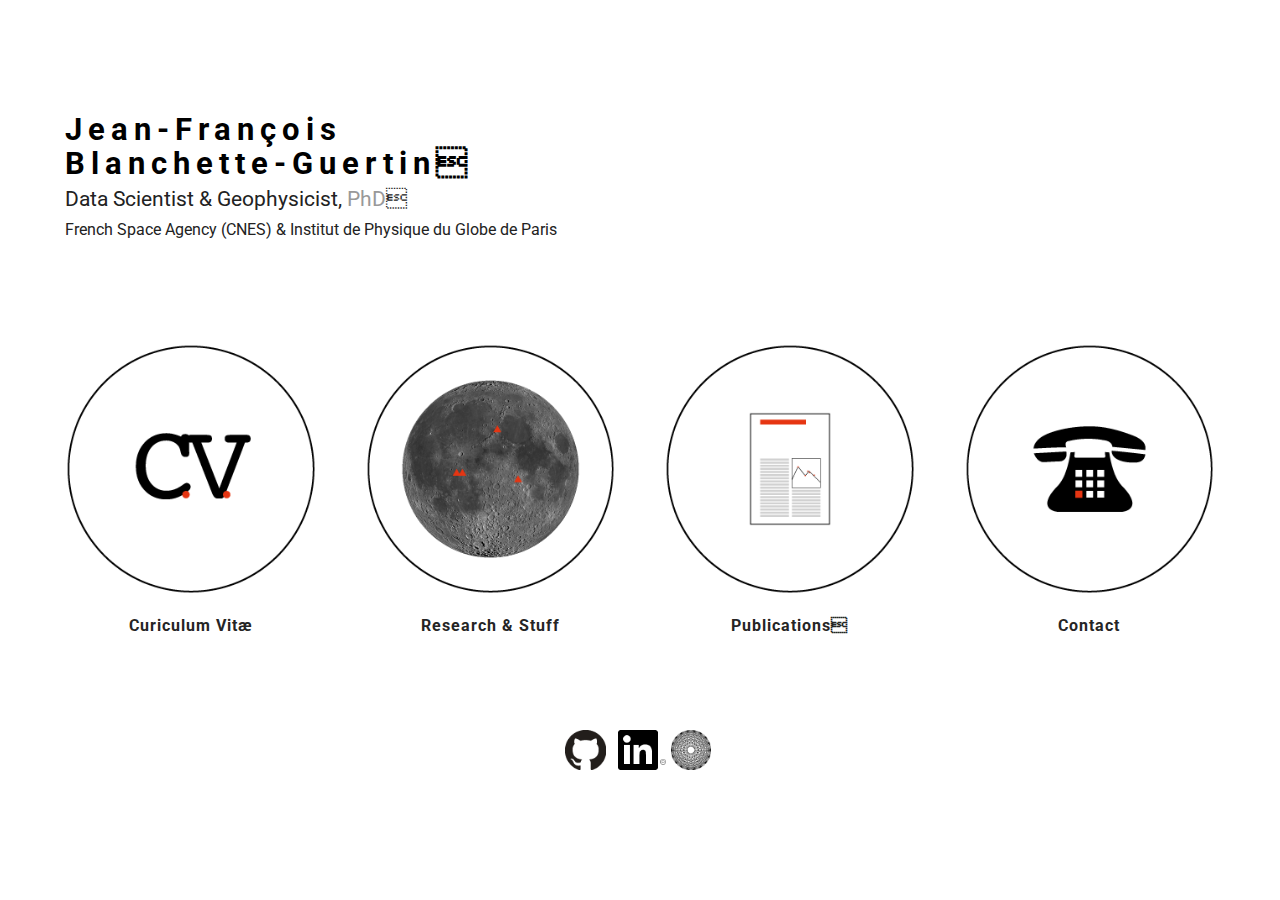
<file: index.html>
<!DOCTYPE html>
<html>
<head>
  <!-- Site made (in part) with Mobirise Website Builder v2.8.2, https://mobirise.com -->
  <meta charset="UTF-8">
  <meta http-equiv="X-UA-Compatible" content="IE=edge">  
  <meta name="viewport" content="width=device-width, initial-scale=1">
  <link rel=”shortcut icon” href=”/favicon.ico” type=”image/x-icon” /> 
  <meta name="description" content="JFBG Personal Page">
  <title>APEIROGON(E)</title>
  <link rel="stylesheet" href="https://fonts.googleapis.com/css?family=Roboto:700,400&amp;subset=cyrillic,latin,greek,vietnamese">
  <link rel="stylesheet" href="assets/bootstrap/css/bootstrap.min.css">
  <link rel="stylesheet" href="assets/animate.css/animate.min.css">
  <link rel="stylesheet" href="assets/mobirise/css/style.css">
  <link rel="stylesheet" href="assets/mobirise/css/mbr-additional.css" type="text/css">
  
  
  <!-- Paste any valid HTML code here. The code will be inserted to the end of <head> section, right before </head> -->
</head>
<body>


<!--
<section class="mbr-box mbr-section mbr-section--relative mbr-section--fixed-size mbr-section--full-height mbr-section--bg-adapted mbr-parallax-background mbr-after-navbar" id="header1-1" style="background-image: url(assets/images/main-bg-3364x1850-75_3.jpg);">
    <div class="mbr-box__magnet mbr-box__magnet--sm-padding mbr-box__magnet--center-left">
        
        <div class="mbr-box__container mbr-section__container container">
            <div class="mbr-box mbr-box--stretched"><div class="mbr-box__magnet mbr-box__magnet--center-left">
                <div class="row"><div class=" col-sm-10">
                    <div class="mbr-hero animated fadeInUp">
                        <h1 class="mbr-hero__text" id="head_name">Jean-Fran&ccedil;ois<br>Blanchette-Guertin</h1><br>
                        <p class="mbr-hero__subtext">Planetary Seismologist &amp; Geophysicist <font color="#999">PhD</font><br><font size=4>Institut de Physique du Globe de Paris (France) &amp;<br>French Space Agency (CNES)</font></p>
                    </div>
                    
                </div></div>
            </div></div>
        </div>
        <div class="mbr-arrow mbr-arrow--floating text-center">
            <div class="mbr-section__container container">
                <a class="mbr-arrow__link" href="#footer1-2"><i class="glyphicon glyphicon-menu-down"></i></a>
            </div>
        </div>
    </div>
</section>
-->


    <section class="mbr-section mbr-section--relative mbr-section--fixed-size" id="features1-5" style="background-color: rgb(255, 255, 255);">
    
    <div class="mbr-section__container mbr-section__container--std-top-padding mbr-section__container--sm-bot-padding mbr-section-title container">
        
                    <div class="row">
                        <div class="col-md-10 col-xs-12 col-sm-10">
                        <h1 class="mbr-hero__text" id="head_name">Jean-Fran&ccedil;ois<br>Blanchette-Guertin</h1><br>
                        <p class="mbr-hero__subtext">Data Scientist &amp; Geophysicist, <font color="#999">PhD</font><br><font size=3>French Space Agency (CNES) &amp; Institut de Physique du Globe de Paris</font></p>
                        </div>    
                    </div>

    </div>
    <div class="mbr-section__container container">
        <div class="mbr-section__row row">
            
            <div class="mbr-section__col col-xs-12 col-md-3 col-sm-6">
                <div class="mbr-section__container mbr-section__container--center mbr-section__container--middle">
                    <figure class="mbr-figure"><a href="CV.html"><img class="mbr-figure__img" src="images/icon1.png"></a></figure>
                </div>
                <div class="mbr-section__container mbr-section__container--last">
                    <div class="mbr-header mbr-header--reduce mbr-header--center mbr-header--wysiwyg">
                        <h3 class="mbr-header__text">Curiculum Vit&aelig;  </h3>
                    </div>
                </div>
            </div>            
                        
            <div class="mbr-section__col col-xs-12 col-md-3 col-sm-6">
                <div class="mbr-section__container mbr-section__container--center mbr-section__container--middle">
                    <figure class="mbr-figure"><a href="research.html"><img class="mbr-figure__img" src="images/icon2.png" alt="C.V."></a></figure>
                </div>
                <div class="mbr-section__container mbr-section__container--last">
                    <div class="mbr-header mbr-header--reduce mbr-header--center mbr-header--wysiwyg">
                        <h3 class="mbr-header__text">Research &amp; Stuff</h3>
                    </div>
                </div>
            </div>
            
            
            
            <div class="mbr-section__col col-xs-12 col-md-3 col-sm-6">
                <div class="mbr-section__container mbr-section__container--center mbr-section__container--middle">
                    <figure class="mbr-figure"><a href="pubs.html"><img class="mbr-figure__img" src="images/icon4.png"></a></figure>
                </div>
                <div class="mbr-section__container mbr-section__container--last">
                    <div class="mbr-header mbr-header--reduce mbr-header--center mbr-header--wysiwyg">
                        <h3 class="mbr-header__text">Publications</h3>
                    </div>
                </div>
            </div>
            
            <div class="mbr-section__col col-xs-12 col-md-3 col-sm-6">
                <div class="mbr-section__container mbr-section__container--center mbr-section__container--middle">
                    <figure class="mbr-figure"><a href="Contact.html"><img class="mbr-figure__img" src="images/icon3.png"></a></figure>
                </div>
                <div class="mbr-section__container mbr-section__container--last">
                    <div class="mbr-header mbr-header--reduce mbr-header--center mbr-header--wysiwyg">
                        <h3 class="mbr-header__text">Contact</h3>
                    </div>
                </div>
                
                
            </div>
            
            
            
        </div>
    </div>
        
        <div class="im-centered">
            <div class="row">
                <div class="col-md-12 col-xs-12 col-lg-12 col-sm-12">
                <figure class="social-figure"><a href="https://github.com/jfbg"><img class="social-img" src="images/icon_github_54.png"></a></figure>
                <figure class="social-figure"><a href="https://www.linkedin.com/in/jean-francois-blanchette-guertin-502208aa"><img class="social-img" src="images/In-Black-54px-R.png"></a></figure>
                 <figure class="social-figure"><a href="https://en.wikipedia.org/wiki/Apeirogon"><img class="social-img" src="images/icon_apeirogon.png"></a></figure>
                </div>
            </div>
        </div>
        
        
</section>

<!--
<footer class="mbr-section mbr-section--relative mbr-section--fixed-size" id="footer1-2" style="background-color: rgb(68, 68, 68);">
    
    <div class="mbr-section__container container">
        <div class="mbr-footer mbr-footer--wysiwyg row">
            <div class="col-sm-12">
                <p class="mbr-footer__copyright">Copyright (c) 2016 Jean-Fran&ccedil;ois Blanchette-Guertin.&nbsp;</p>
            </div>
        </div>
    </div>
</footer>
-->


  <script src="assets/web/assets/jquery/jquery.min.js"></script>
  <script src="assets/bootstrap/js/bootstrap.min.js"></script>
  <script src="assets/smooth-scroll/SmoothScroll.js"></script>
  <script src="assets/jarallax/jarallax.js"></script>
  <script src="assets/mobirise/js/script.js"></script>

    
<!--Google Analytics    -->
<script>
  (function(i,s,o,g,r,a,m){i['GoogleAnalyticsObject']=r;i[r]=i[r]||function(){
  (i[r].q=i[r].q||[]).push(arguments)},i[r].l=1*new Date();a=s.createElement(o),
  m=s.getElementsByTagName(o)[0];a.async=1;a.src=g;m.parentNode.insertBefore(a,m)
  })(window,document,'script','//www.google-analytics.com/analytics.js','ga');

  ga('create', 'UA-75319117-1', 'auto');
  ga('send', 'pageview');

</script>
  
  
</body>
</html>
</file>
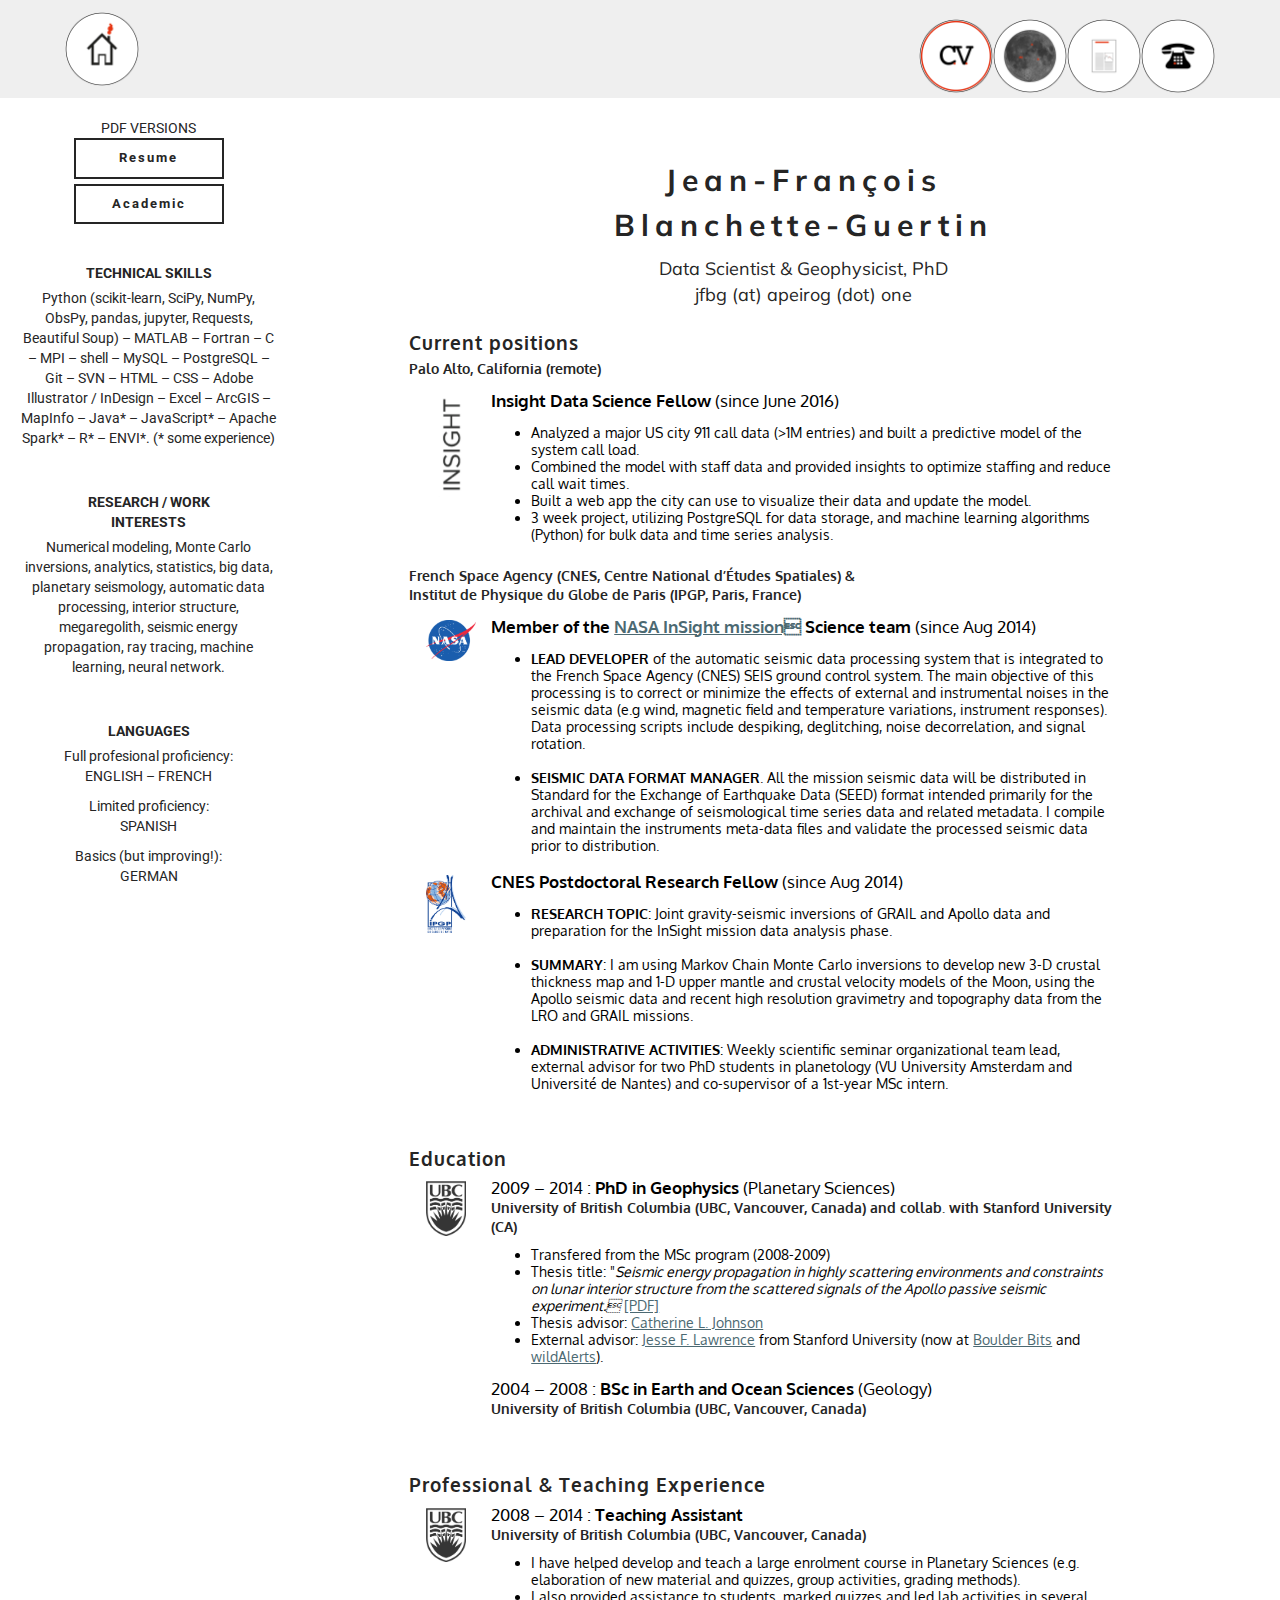
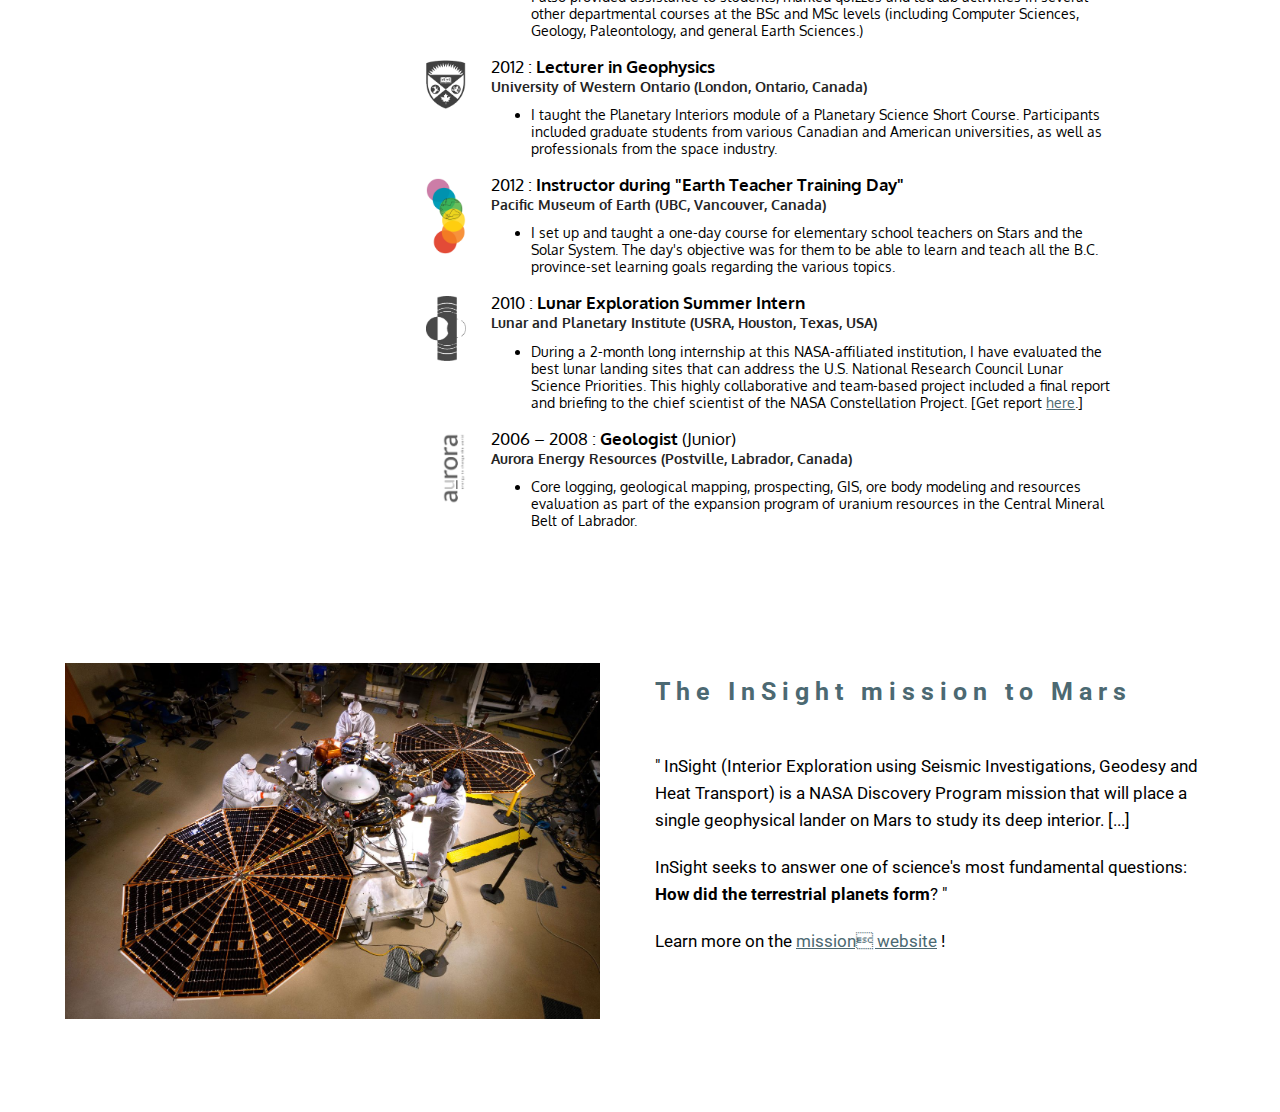
<file: CV.html>
<!DOCTYPE html>
<html>
<head>
  <!-- Site made with Mobirise Website Builder v2.8.2, https://mobirise.com -->
  <meta charset="UTF-8">
  <meta http-equiv="X-UA-Compatible" content="IE=edge">
  <meta name="generator" content="Mobirise v2.8.2, mobirise.com">
  <meta name="viewport" content="width=device-width, initial-scale=1">
  <link rel=”shortcut icon” href=”/favicon.ico” type=”image/x-icon” /> 
  <meta name="description" content="">
  <title>Curiculum Vitae</title>
  <link rel="stylesheet" href="https://fonts.googleapis.com/css?family=Roboto:700,400&amp;subset=cyrillic,latin,greek,vietnamese">
  <link rel="stylesheet" href="assets/bootstrap/css/bootstrap.min.css">
  <link rel="stylesheet" href="assets/mobirise/css/style.css">
  <link rel="stylesheet" href="assets/mobirise/css/mbr-additional.css" type="text/css">  
</head>
    
    
<body>
    
<section class="mbr-navbar mbr-navbar--freeze mbr-navbar--absolute mbr-navbar--sticky mbr-navbar--auto-collapse" id="ext_menu-13">
    <div class="mbr-navbar__section mbr-section">
        <div class="mbr-section__container container">
            <div class="mbr-navbar__container">
                <div class="mbr-navbar__column mbr-navbar__column--s mbr-navbar__brand">
                    <span class="mbr-navbar__brand-link mbr-brand mbr-brand--inline">
                        <span class="mbr-brand__logo">
                                    <a href="index.html">
                                        <img class="mbr-navbar__brand-img mbr-brand__img" src="images/iconH.png" alt="Home">
                                    </a>
                                </span>
                        
                    </span>
                </div>                  
                <div class="mbr-navbar__hamburger mbr-hamburger text-white"><span class="mbr-hamburger__line"></span></div>
                <div class="mbr-navbar__column mbr-navbar__menu">

                    
                    <nav class="mbr-navbar__menu-box mbr-navbar__menu-box--inline-right">
                        <div class="mbr-navbar__column"><ul class="mbr-navbar__items mbr-navbar__items--right mbr-buttons mbr-buttons--freeze mbr-buttons--right btn-decorator mbr-buttons--active">

                            <li class="mbr-navbar__item">
                                <span class="mbr-brand__logo">
                                    <a href="CV.html">
                                        <img class="mbr-navbar__brand-img mbr-brand__img" src="images/icon1_R.png" alt="C.V.">
                                    </a>
                                </span>
                            </li>
                            
                            
                            <li class="mbr-navbar__item">
                                <span class="mbr-brand__logo">
                                    <a href="research.html">
                                        <img class="mbr-navbar__brand-img mbr-brand__img" src="images/icon2.png" alt="Research">
                                    </a>
                                </span>
                            </li>
                                                        
                            
                           <li class="mbr-navbar__item">
                                <span class="mbr-brand__logo">
                                    <a href="pubs.html">
                                        <img class="mbr-navbar__brand-img mbr-brand__img" src="images/icon4.png" alt="Publications">
                                    </a>
                                </span>
                            </li>
                            
                           <li class="mbr-navbar__item">
                                <span class="mbr-brand__logo">
                                    <a href="Contact.html">
                                        <img class="mbr-navbar__brand-img mbr-brand__img" src="images/icon3.png" alt="Contact">
                                    </a>
                                </span>
                            </li>
                            
</ul></div>
                    </nav>
                </div>
            </div>
        </div>
    </div>
</section>

<div class="container2">
    <div class=row>
<div class="col-md-3 col-lg-3 col-sm-3 col-xs-12">
<!--    <div class="left-column">-->
    
<div class="mbr-section-left mbr-after-navbar" id="buttons1-15">
    <div class="mbr-section-left__container container mbr-section__container--middle">
        <div class="row">
                <div class="leftbar_title">PDF VERSIONS</div>
                <div class="mbr-buttons-J mbr-buttons-J--center"><a class="mbr-buttons__btn-J btn btn-md btn-default" href="https://drive.google.com/file/d/0BwrudXC30yZ7QXZKY29ycWJ4cTQ/view?usp=sharing" id="btn-J_PDF">Resume</a><br><a class="mbr-buttons__btn-J btn btn-md btn-default" href="https://drive.google.com/file/d/0BwrudXC30yZ7a1FUbDEyWEo5WmM/view?usp=sharing" id="btn-J_PDF">Academic</a>
            </div>
        </div>
        <div class="row leftbar_newrow">
        <div class="leftbar_title"><b>TECHNICAL SKILLS</b></div>
            <div class="leftbar_posttitle">
            <p>        Python (scikit-learn, SciPy, NumPy, ObsPy, pandas, jupyter, Requests, Beautiful Soup) &#8211; MATLAB &#8211; Fortran &#8211; C &#8211; MPI &#8211; shell &#8211; MySQL &#8211; PostgreSQL &#8211; Git &#8211; SVN &#8211; HTML &#8211; CSS &#8211; Adobe Illustrator / InDesign &#8211; Excel &#8211; ArcGIS &#8211; MapInfo &#8211; Java* &#8211; JavaScript* &#8211; Apache Spark* &#8211; R* &#8211; ENVI*. (* some experience)</p>
            </div>
        </div>
        


        <div class="row leftbar_newrow">
        <div class="leftbar_title"><b>RESEARCH / WORK<br>INTERESTS</b></div>
            <div class="leftbar_posttitle">
            <p>Numerical modeling, Monte Carlo inversions, analytics, statistics, big data, planetary seismology, automatic data processing, interior structure, megaregolith, seismic energy propagation, ray tracing, machine learning, neural network.</p>
            </div>
        </div>    
        <div class="row leftbar_newrow">
        <div class="leftbar_title"><b>LANGUAGES</b></div>
            <div class="leftbar_posttitle leftbar_language">
                <p>Full profesional proficiency:<br> ENGLISH &#8211; FRENCH</p><p>Limited proficiency:<br>SPANISH</p><p>Basics (but improving!):<br>GERMAN</p>
            </div>
        </div>
    </div>
</div>    
</div>
        
    
    
    
<!--<div class="right-column">-->
<div class="col-lg-9 col-md-9 col-sm-9 col-xs-12">
<div class="mbr-section--no-padding mbr-after-navbar" id="header3-10">
    <div class="mbr-section__container-J container mbr-section__container--first-J">
        
            <div class="col-sm-8 col-sm-offset-2">
                <h3 class="mbr-header__text">Jean-Fran&ccedil;ois<br>Blanchette-Guertin</h3>
                <p class="mbr-header__subtext"></p><p>Data Scientist &amp; Geophysicist, PhD<br>jfbg (at) apeirog (dot) one</p>
            </div>
        </div>
</div>

<!--  CURRENT POSITIONS -->

<div class="mbr-section--no-padding" id="content1-14">
    
    <div class="mbr-section__container-J container mbr-section__container--middle">
        
        
        <div class="row" id="rowwithsub">
            <div class="mbr-article mbr-article--wysiwyg2 col-sm-10 col-sm-offset-1 col-xs-offset-1"><h3 id="id3">Current positions</h3><h4>Palo Alto, California (remote)</h4>
            </div>
        </div>
        
        <div class="row row-cv">        
            <div class="col-logo col-md-1 col-xs-1 col-sm-1 col-lg-1 col-md-offset-1 col-lg-offset-1 col-sm-offset-1 col-xs-offset-1">
                <figure class="col-logo" id="logo11"><a href="http://insightdatascience.com/" target="_blank"><img class="mbr-figure__img" src="images/insightIDX.png" alt="IDX"></a>
                </figure>
            </div>
            <div class="mbr-article mbr-article--wysiwyg2 col-sm-9 col-md-9 col-xs-10 col-lg-8">

                <p><b>Insight Data Science Fellow</b> (since June 2016) </p>
                <ul>
                    <li>Analyzed a major US city 911 call data (>1M entries) and built a predictive model of the system call load.</li>
                    <li>Combined the model with staff data and provided insights to optimize staffing and reduce call wait times.</li>
                    <li>Built a web app the city can use to visualize their data and update the model.</li>
                    <li>3 week project, utilizing PostgreSQL for data storage, and machine learning algorithms (Python) for bulk data and time series analysis.</li>
                </ul>
            </div>
        </div>        
        
        <div class="row" id="rowwithsub">
            <div class="mbr-article mbr-article--wysiwyg2 col-sm-10 col-sm-offset-1 col-xs-offset-1"><h4>French Space Agency (CNES, Centre National d’Études Spatiales) &amp; <br>Institut de Physique du Globe de Paris (IPGP, Paris, France)</h4>
            </div>
        </div>        
        
    
        <div class="row row-cv">        
            <div class="col-logo col-md-1 col-xs-1 col-sm-1 col-lg-1 col-md-offset-1 col-lg-offset-1 col-sm-offset-1 col-xs-offset-1">
                <figure class="col-logo" id="logo11"><a href="http://insight.jpl.nasa.gov/" target="_blank"><img class="mbr-figure__img" src="images/NASA_logo.png" alt="NASA"></a>
                </figure>
            </div>
            <div class="mbr-article mbr-article--wysiwyg2 col-sm-9 col-md-9 col-xs-10 col-lg-8">

                <p><b>Member of the <a href="http://insight.jpl.nasa.gov/" target="_blank">NASA InSight mission</a> Science team</b> (since Aug 2014)</p><ul>
                    <li><b>LEAD DEVELOPER</b> of the automatic seismic data processing system that is integrated to the French Space Agency (CNES) SEIS ground control system. The main objective of this processing is to correct or minimize the effects of external and instrumental noises in the seismic data (e.g wind, magnetic field and temperature variations, instrument responses). Data processing scripts include despiking, deglitching, noise decorrelation, and signal rotation.</li><br>
                
                    <li><b>SEISMIC DATA FORMAT MANAGER</b>. All the mission seismic data will be distributed in Standard for the Exchange of Earthquake Data (SEED) format intended primarily for the archival and exchange of seismological time series data and related metadata. I compile and maintain the instruments meta-data files and validate the processed seismic data prior to distribution. </li>
                </ul>
            </div>
        </div>
        
        <div class="row row-cv">        
            <div class="col-logo col-md-1 col-xs-1 col-sm-1 col-lg-1 col-md-offset-1 col-lg-offset-1 col-sm-offset-1 col-xs-offset-1">
                <figure class="col-logo" id="logo11"><a href="http://www.ipgp.fr" target="_blank"><img id="logo10" class="mbr-figure__img" src="images/ipgp.png" alt="IPGP"></a>
                </figure>
            </div>
            <div class="mbr-article mbr-article--wysiwyg2 col-sm-9 col-md-9 col-xs-10 col-lg-8">

                <p><b>CNES Postdoctoral Research Fellow</b> (since Aug 2014)</p><ul>
                    <li><b>RESEARCH TOPIC</b>: Joint gravity-seismic inversions of GRAIL and Apollo data and preparation for the InSight mission data analysis phase.</li><br>
                    <li><b>SUMMARY</b>: I am using Markov Chain Monte Carlo inversions to develop new 3-D crustal thickness map and 1-D upper mantle and crustal velocity models of the Moon, using the Apollo seismic data and recent high resolution gravimetry and topography data from the LRO and GRAIL missions.</li><br>
                    <li><b>ADMINISTRATIVE ACTIVITIES</b>: Weekly scientific seminar organizational team lead, external advisor for two PhD students in planetology (VU University Amsterdam and Université de Nantes) and co-supervisor of a 1st-year MSc intern.</li></ul>
            </div>
        </div>       
  
        
    </div>
</div>    

<!--  EDUCATION -->

<div class="mbr-section--no-padding" id="content1-14">
    
    <div class="mbr-section__container-J container mbr-section__container--middle">
        <div class="row">
            <div class="mbr-article mbr-article--wysiwyg2 col-sm-10 col-sm-offset-1 col-xs-offset-1"><h3>Education</h3>
            </div>
        </div>
        
        <div class="row row-cv">        
            <div class="col-logo col-md-1 col-xs-1 col-sm-1 col-lg-1 col-md-offset-1 col-lg-offset-1 col-sm-offset-1 col-xs-offset-1">
                <figure class="col-logo" id="logo11"><a href="http://www.eoas.ubc.ca" target="_blank"><img id="logo10" class="mbr-figure__img" src="images/logo_UBC_grey.png" alt="UBC"></a>
                </figure>
            </div>
            <div class="mbr-article mbr-article--wysiwyg2 col-sm-9 col-md-9 col-xs-10 col-lg-8">

                <p>2009 &#8211; 2014 : <b>PhD in Geophysics</b> (Planetary Sciences) </p><h4 id="locations_h4">University of British Columbia (UBC, Vancouver, Canada) and collab. with Stanford University (CA)</h4><ul><li>Transfered from the MSc program (2008-2009)
                    </li><li>Thesis title: "<em>Seismic energy propagation in highly scattering environments and constraints on lunar interior structure from the scattered signals of the Apollo passive seismic experiment.</em> <a href="http://hdl.handle.net/2429/50090" target="_blank">[PDF]</a></li><li>Thesis advisor: <a href="http://www.eos.ubc.ca/~cjohnson/">Catherine L. Johnson</a></li>
                    <li>External advisor: <a href="https://earth.stanford.edu/researchgroups/crustal/people/type/jesse-lawrence">Jesse F. Lawrence</a> from Stanford University (now at <a href="http://boulderbits.com/">Boulder Bits</a> and <a href="http://wildalerts.com/">wildAlerts</a>).</li></ul><p>
                    2004 &#8211; 2008 : <b>BSc in Earth and Ocean Sciences</b> (Geology)</p><h4 id="locations_h4">University of British Columbia (UBC, Vancouver, Canada)</h4>
            </div>
        </div> 

    </div>
</div>    
    
    
    
<!--  PROFESSIONAL EXPERIENCE -->

<div class="mbr-section--no-padding" id="content1-14">
    <div class="mbr-section__container-J container mbr-section__container--middle">
        <div class="row">
            <div class="mbr-article mbr-article--wysiwyg2 col-sm-10 col-sm-offset-1 col-xs-offset-1"><h3>Professional &amp; Teaching Experience</h3>
            </div>
        </div>
        
        <div class="row row-cv">        
            <div class="col-logo col-md-1 col-xs-1 col-sm-1 col-lg-1 col-md-offset-1 col-lg-offset-1 col-sm-offset-1 col-xs-offset-1">
                <figure class="col-logo" id="logo11"><a href="http://www.eoas.ubc.ca" target="_blank"><img id="logo10" class="mbr-figure__img" src="images/logo_UBC_grey.png" alt="UBC"></a>
                </figure>
            </div>
            <div class="mbr-article mbr-article--wysiwyg2 col-sm-9 col-md-9 col-xs-10 col-lg-8">

                <p>2008 &#8211; 2014 : <b>Teaching Assistant</b></p><h4 id="locations_h4">University of British Columbia (UBC, Vancouver, Canada)</h4><ul>
                    <li>I have helped develop and teach a large enrolment course in Planetary Sciences (e.g. elaboration of new material and quizzes, group activities, grading methods).</li>
                    <li>I also provided assistance to students, marked quizzes and led lab activities in several other departmental courses at the BSc and MSc levels (including Computer Sciences, Geology, Paleontology, and general Earth Sciences.)</li></ul>
            </div>
        </div>  
        
        <div class="row row-cv">        
            <div class="col-logo col-md-1 col-xs-1 col-sm-1 col-lg-1 col-md-offset-1 col-lg-offset-1 col-sm-offset-1 col-xs-offset-1">
                <figure class="col-logo" id="logo11"><a href="http://www.uwo.ca/projects/cpsx/training/graduate_student/courses/planetary_science_short_course.html" target="_blank"><img id="logo10" class="mbr-figure__img" src="images/western_grey.png" alt="UWO"></a>
                </figure>
            </div>
            <div class="mbr-article mbr-article--wysiwyg2 col-sm-9 col-md-9 col-xs-10 col-lg-8">

                <p>2012 :  		<b>Lecturer in Geophysics</b> </p><h4 id="locations_h4">University of Western Ontario (London, Ontario, Canada)</h4><ul>
                    <li>I taught the Planetary Interiors module of a Planetary Science Short Course. Participants included graduate students from various Canadian and American universities, as well as professionals from the space industry. </li></ul>
            </div>
        </div> 
        
         <div class="row row-cv">        
            <div class="col-logo col-md-1 col-xs-1 col-sm-1 col-lg-1 col-md-offset-1 col-lg-offset-1 col-sm-offset-1 col-xs-offset-1">
                <figure class="col-logo" id="logo11"><a href="http://pme.ubc.ca/" target="_blank"><img id="logo10" class="mbr-figure__img" src="images/pme.png" alt="PME"></a>
                </figure>
            </div>
            <div class="mbr-article mbr-article--wysiwyg2 col-sm-9 col-md-9 col-xs-10 col-lg-8">

               <p>2012 : <b>Instructor during "Earth Teacher Training Day"</b>
                    </p><h4 id="locations_h4">Pacific Museum of Earth (UBC, Vancouver, Canada)</h4><ul><li>I set up and taught a one-day course for elementary school teachers on Stars and the Solar System. The day's objective was for them to be able to learn and teach all the B.C. province-set learning goals regarding the various topics.</li></ul>
            </div>
        </div>
        
        <div class="row row-cv">        
            <div class="col-logo col-md-1 col-xs-1 col-sm-1 col-lg-1 col-md-offset-1 col-lg-offset-1 col-sm-offset-1 col-xs-offset-1">
                <figure class="col-logo" id="logo11"><a href="http://www.lpi.usra.edu/" target="_blank"><img id="logo10" class="mbr-figure__img" src="images/LPI_grey.png" alt="LPI"></a>
                </figure>
            </div>
            <div class="mbr-article mbr-article--wysiwyg2 col-sm-9 col-md-9 col-xs-10 col-lg-8">

               <p>2010 : <b>Lunar Exploration Summer Intern</b></p><h4 id="locations_h4">Lunar and Planetary Institute (USRA, Houston, Texas, USA)</h4><ul><li>During a 2-month long internship at this NASA-affiliated institution, I have evaluated the best lunar landing sites that can address the U.S. National Research Council Lunar Science Priorities. This highly collaborative and team-based project included a final report and briefing to the chief scientist of the NASA Constellation Project. [Get report <a href="http://www.lpi.usra.edu/exploration/CLSE-landing-site-study/" target="_blank">here</a>.]</li></ul>
            </div>
        </div>
        
        <div class="row row-cv">        
            <div class="col-logo col-md-1 col-xs-1 col-sm-1 col-lg-1 col-md-offset-1 col-lg-offset-1 col-sm-offset-1 col-xs-offset-1">
                <figure class="col-logo" id="logo11"><a href="http://www.aurora-energy.ca/" target="_blank"><img id="logo10" class="mbr-figure__img" src="images/aurora_grey.png" alt="Aurora"></a>
                </figure>
            </div>
            <div class="mbr-article mbr-article--wysiwyg2 col-sm-9 col-md-9 col-xs-10 col-lg-8">

               <p>2006 &#8211; 2008 :	<b>Geologist</b> (Junior)</p><h4 id="locations_h4">Aurora Energy Resources (Postville, Labrador, Canada)
                    </h4><ul><li>Core logging, geological mapping, prospecting, GIS, ore body modeling and resources evaluation as part of the expansion program of uranium resources in the Central Mineral Belt of Labrador.</li></ul>
            </div>
        </div> 
    
    </div>
</div>

          </div> 
        </div>
</div> 
    
<div class="mbr-section mbr-section--relative" id="msg-box4-28" style="background-color: rgb(255, 255, 255);">
    
    <div class="mbr-section__container mbr-section__container--isolated container">
        <div class="row">
            <div class="mbr-box mbr-box--fixed mbr-box--adapted">
                <div class="mbr-box__magnet mbr-box__magnet--top-right mbr-section__left col-sm-6">
                    <figure class="mbr-figure mbr-figure--adapted mbr-figure--caption-inside-bottom mbr-figure--full-width"><img class="mbr-figure__img" src="images/pia19664-main-insight-solar-arrays-open-4-30-15-001-3600x2400-30.jpg"></figure>
                </div>
                <div class="mbr-box__magnet mbr-class-mbr-box__magnet--center-left col-sm-6 mbr-section__right">
                    <div class="mbr-section__container mbr-section__container--middle">
                        <div class="mbr-header mbr-header--auto-align mbr-header--wysiwyg">
                            <h3 class="mbr-header__text">The InSight mission to Mars</h3>
                            
                        </div>
                    </div>
                    <div class="mbr-section__container mbr-section__container--middle">
                        <div class="mbr-article mbr-article--auto-align mbr-article--wysiwyg"><p>" InSight (Interior Exploration using Seismic Investigations, Geodesy and Heat Transport) is a NASA Discovery Program mission that will place a single geophysical lander on Mars to study its deep interior.  [...] </p><p>InSight seeks to answer one of science's most fundamental questions: <b>How did the terrestrial planets form</b>? "</p><p>Learn more on the <a href="http://insight.jpl.nasa.gov/" target="_blank">mission website</a> !</p></div>
                    </div>
                    
                </div>
                
            </div>
        </div>
    </div>
</div>


    
<!--
<footer class="mbr-section mbr-section--relative mbr-section--fixed-size" id="footer1-2" style="background-color: rgb(68, 68, 68);">
    
    <div class="mbr-section__container container">
        <div class="mbr-footer mbr-footer--wysiwyg row">
            <div class="col-sm-12">
                <p class="mbr-footer__copyright">Copyright (c) 2016 Jean-Francois Blanchette-Guertin.</p>
            </div>
        </div>
    </div>
</footer>
-->


  <script src="assets/web/assets/jquery/jquery.min.js"></script>
  <script src="assets/bootstrap/js/bootstrap.min.js"></script>
  <script src="assets/smooth-scroll/SmoothScroll.js"></script>
  <script src="assets/mobirise/js/script.js"></script>
    
<!--Google Analytics    -->
<script>
  (function(i,s,o,g,r,a,m){i['GoogleAnalyticsObject']=r;i[r]=i[r]||function(){
  (i[r].q=i[r].q||[]).push(arguments)},i[r].l=1*new Date();a=s.createElement(o),
  m=s.getElementsByTagName(o)[0];a.async=1;a.src=g;m.parentNode.insertBefore(a,m)
  })(window,document,'script','//www.google-analytics.com/analytics.js','ga');

  ga('create', 'UA-75319117-1', 'auto');
  ga('send', 'pageview');

</script>    
   
</body>
</html>
</file>
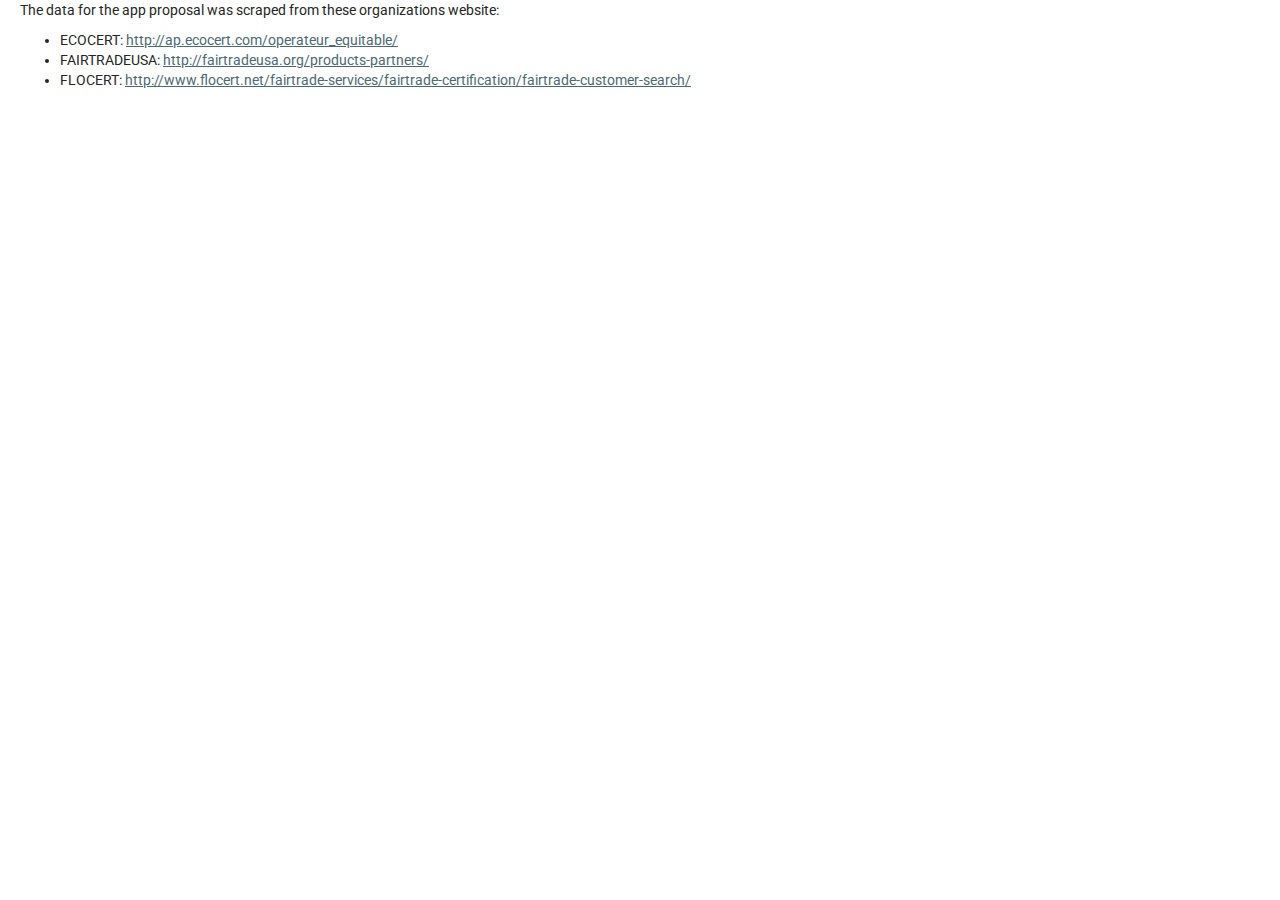
<file: DI_Data_source.html>
<!DOCTYPE html>
<html>
<head>
  <!-- Site made (in part) with Mobirise Website Builder v2.8.2, https://mobirise.com -->
  <meta charset="UTF-8">
  <meta http-equiv="X-UA-Compatible" content="IE=edge">  
  <meta name="viewport" content="width=device-width, initial-scale=1">
<!--  <link rel=”shortcut icon” href=”/favicon.ico” type=”image/x-icon” /> -->
  <meta name="description" content="DI Graph 1">
  <title>DI - Challenge - Graph 1</title>
  <link rel="stylesheet" href="https://fonts.googleapis.com/css?family=Roboto:700,400&amp;subset=cyrillic,latin,greek,vietnamese">
  <link rel="stylesheet" href="assets/bootstrap/css/bootstrap.min.css">
  <link rel="stylesheet" href="assets/animate.css/animate.min.css">
  <link rel="stylesheet" href="assets/mobirise/css/style.css">
  <link rel="stylesheet" href="assets/mobirise/css/mbr-additional.css" type="text/css">
  
  
  <!-- Paste any valid HTML code here. The code will be inserted to the end of <head> section, right before </head> -->
</head>
<body>


<!--
<section class="mbr-box mbr-section mbr-section--relative mbr-section--fixed-size mbr-section--full-height mbr-section--bg-adapted mbr-parallax-background mbr-after-navbar" id="header1-1" style="background-image: url(assets/images/main-bg-3364x1850-75_3.jpg);">
    <div class="mbr-box__magnet mbr-box__magnet--sm-padding mbr-box__magnet--center-left">
        
        <div class="mbr-box__container mbr-section__container container">
            <div class="mbr-box mbr-box--stretched"><div class="mbr-box__magnet mbr-box__magnet--center-left">
                <div class="row"><div class=" col-sm-10">
                    <div class="mbr-hero animated fadeInUp">
                        <h1 class="mbr-hero__text" id="head_name">Jean-Fran&ccedil;ois<br>Blanchette-Guertin</h1><br>
                        <p class="mbr-hero__subtext">Planetary Seismologist &amp; Geophysicist <font color="#999">PhD</font><br><font size=4>Institut de Physique du Globe de Paris (France) &amp;<br>French Space Agency (CNES)</font></p>
                    </div>
                    
                </div></div>
            </div></div>
        </div>
        <div class="mbr-arrow mbr-arrow--floating text-center">
            <div class="mbr-section__container container">
                <a class="mbr-arrow__link" href="#footer1-2"><i class="glyphicon glyphicon-menu-down"></i></a>
            </div>
        </div>
    </div>
</section>
-->


    <section class="mbr-section mbr-section--relative mbr-section--fixed-size" id="features1-5" style="background-color: rgb(255, 255, 255);">
    
   <div id="DI_data">
       <p>The data for the app proposal was scraped from these organizations website:
           <ul><li>ECOCERT:  <a href="http://ap.ecocert.com/operateur_equitable/">http://ap.ecocert.com/operateur_equitable/</a></li>
               <li>FAIRTRADEUSA: <a href="http://fairtradeusa.org/products-partners/">http://fairtradeusa.org/products-partners/</a>  </li>
       <li>FLOCERT:  <a href="http://www.flocert.net/fairtrade-services/fairtrade-certification/fairtrade-customer-search/">http://www.flocert.net/fairtrade-services/fairtrade-certification/fairtrade-customer-search/</a>
               </li></ul>
       </p>
        
        </div>
        
</section>


  
  
</body>
</html>
</file>
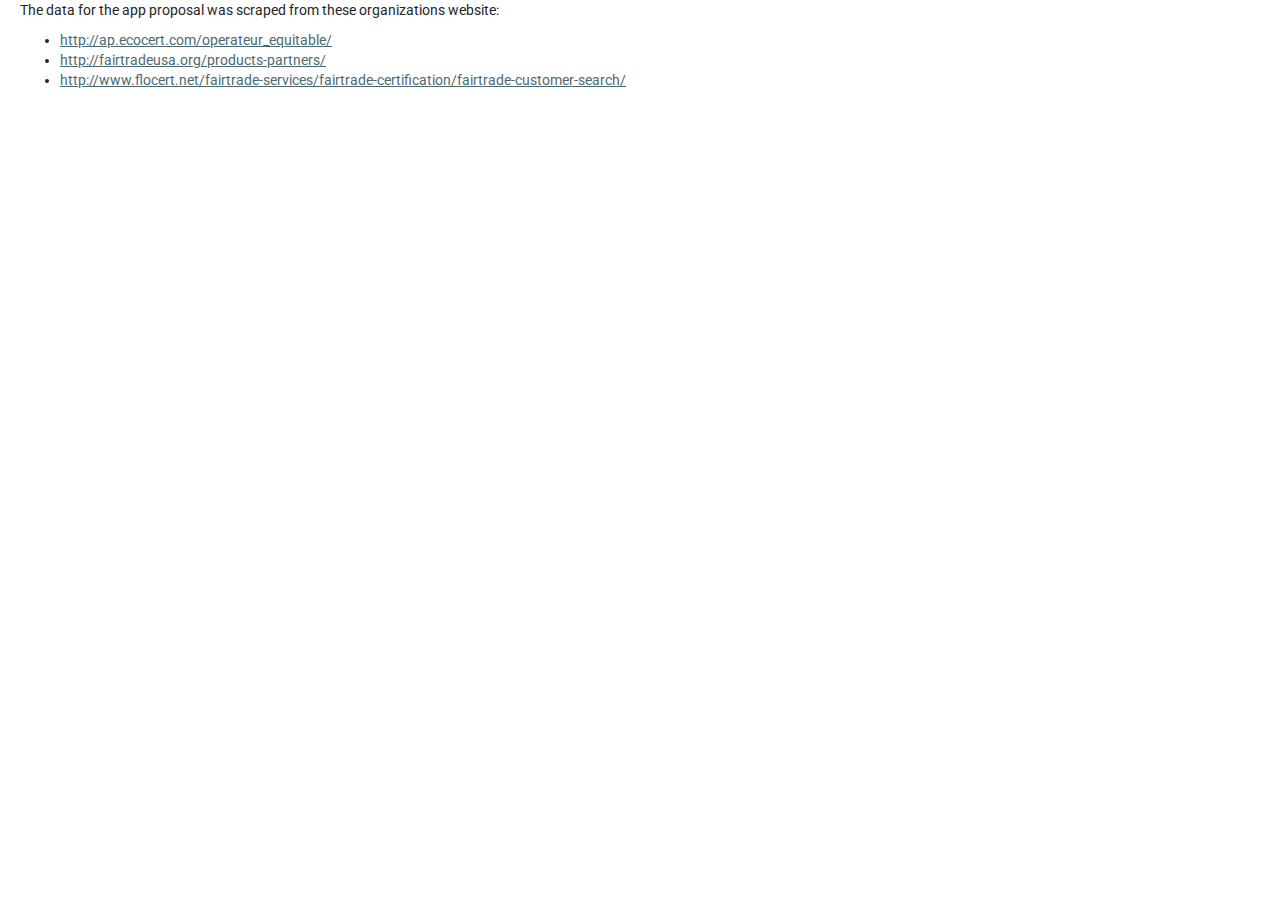
<file: Graph1.html>
<!DOCTYPE html>
<html>
<head>
  <!-- Site made (in part) with Mobirise Website Builder v2.8.2, https://mobirise.com -->
  <meta charset="UTF-8">
  <meta http-equiv="X-UA-Compatible" content="IE=edge">  
  <meta name="viewport" content="width=device-width, initial-scale=1">
<!--  <link rel=”shortcut icon” href=”/favicon.ico” type=”image/x-icon” /> -->
  <meta name="description" content="DI Graph 1">
  <title>DI - Challenge - Graph 1</title>
  <link rel="stylesheet" href="https://fonts.googleapis.com/css?family=Roboto:700,400&amp;subset=cyrillic,latin,greek,vietnamese">
  <link rel="stylesheet" href="assets/bootstrap/css/bootstrap.min.css">
  <link rel="stylesheet" href="assets/animate.css/animate.min.css">
  <link rel="stylesheet" href="assets/mobirise/css/style.css">
  <link rel="stylesheet" href="assets/mobirise/css/mbr-additional.css" type="text/css">
  
  
  <!-- Paste any valid HTML code here. The code will be inserted to the end of <head> section, right before </head> -->
</head>
<body>


<!--
<section class="mbr-box mbr-section mbr-section--relative mbr-section--fixed-size mbr-section--full-height mbr-section--bg-adapted mbr-parallax-background mbr-after-navbar" id="header1-1" style="background-image: url(assets/images/main-bg-3364x1850-75_3.jpg);">
    <div class="mbr-box__magnet mbr-box__magnet--sm-padding mbr-box__magnet--center-left">
        
        <div class="mbr-box__container mbr-section__container container">
            <div class="mbr-box mbr-box--stretched"><div class="mbr-box__magnet mbr-box__magnet--center-left">
                <div class="row"><div class=" col-sm-10">
                    <div class="mbr-hero animated fadeInUp">
                        <h1 class="mbr-hero__text" id="head_name">Jean-Fran&ccedil;ois<br>Blanchette-Guertin</h1><br>
                        <p class="mbr-hero__subtext">Planetary Seismologist &amp; Geophysicist <font color="#999">PhD</font><br><font size=4>Institut de Physique du Globe de Paris (France) &amp;<br>French Space Agency (CNES)</font></p>
                    </div>
                    
                </div></div>
            </div></div>
        </div>
        <div class="mbr-arrow mbr-arrow--floating text-center">
            <div class="mbr-section__container container">
                <a class="mbr-arrow__link" href="#footer1-2"><i class="glyphicon glyphicon-menu-down"></i></a>
            </div>
        </div>
    </div>
</section>
-->


    <section class="mbr-section mbr-section--relative mbr-section--fixed-size" id="features1-5" style="background-color: rgb(255, 255, 255);">
    
   <div id="DI_data">
       <p>The data for the app proposal was scraped from these organizations website:
           <ul><li><a href="http://ap.ecocert.com/operateur_equitable/">http://ap.ecocert.com/operateur_equitable/</a></li>
               <li><a href="http://fairtradeusa.org/products-partners/">http://fairtradeusa.org/products-partners/</a>  </li>
       <li><a href="http://www.flocert.net/fairtrade-services/fairtrade-certification/fairtrade-customer-search/">http://www.flocert.net/fairtrade-services/fairtrade-certification/fairtrade-customer-search/</a>
               </li></ul>
       </p>
        
        </div>
        
</section>


  
  
</body>
</html>
</file>
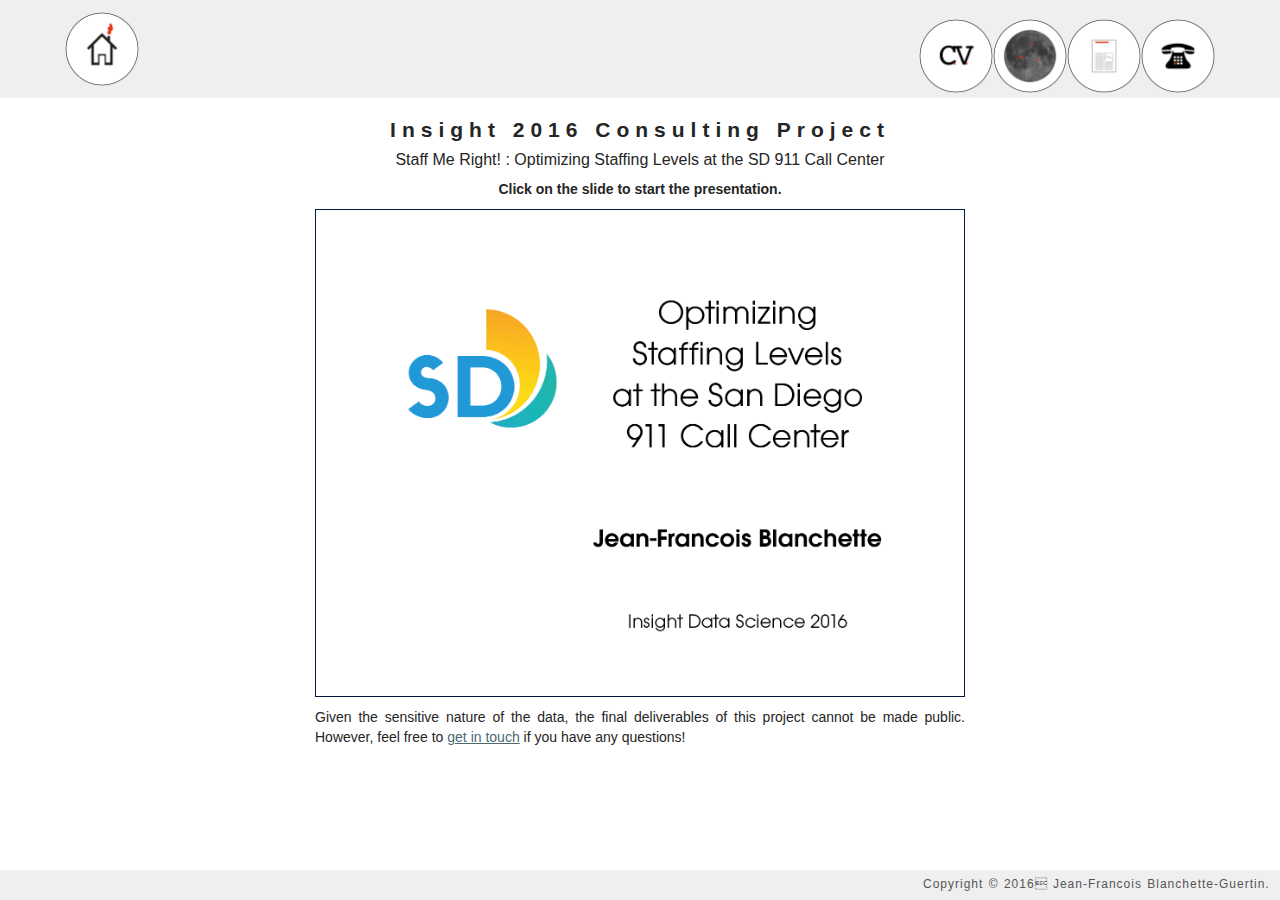
<file: Insight_blog.html>
<!DOCTYPE html>
<html>
<head>
  <!-- Site made with Mobirise Website Builder v2.8.2, https://mobirise.com -->
  <meta charset="UTF-8">
  <meta http-equiv="X-UA-Compatible" content="IE=edge">
  <meta name="generator" content="Mobirise v2.8.2, mobirise.com">
  <meta name="viewport" content="width=device-width, initial-scale=1">
  <link rel=”shortcut icon” href=”/favicon.ico” type=”image/x-icon” /> 
  <meta name="description" content="">
  <title>Insight 2016 IDX Project</title>
  <link rel="stylesheet" href="https://fonts.googleapis.com/css?family=Muli:400,300">
  <link rel="stylesheet" href="assets/bootstrap/css/bootstrap.min.css">
  <link rel="stylesheet" href="assets/mobirise/css/style.css">
  <link rel="stylesheet" href="assets/mobirise/css/mbr-additional.css" type="text/css">
  <link href="assets/SpryAssets/SpryAccordion.css" rel="stylesheet" type="text/css">
  <script type="text/javascript" src="assets/SpryAssets/SpryAccordion.js"></script>
  <link href="assets/ninja/ninja-slider.css" rel="stylesheet" type="text/css" />
  <script src="assets/ninja/ninja-slider.js" type="text/javascript"></script>
  <script>
        function lightbox(idx) {
            //show the slider's wrapper: this is required when the transitionType has been set to "slide" in the ninja-slider.js
            var ninjaSldr = document.getElementById("ninja-slider");
            ninjaSldr.parentNode.style.display = "block";

            nslider.init(idx);

            var fsBtn = document.getElementById("fsBtn");
            fsBtn.click();
        }
      
         function lightbox2(idx) {
            //show the slider's wrapper: this is required when the transitionType has been set to "slide" in the ninja-slider.js
            var ninjaSldr2 = document.getElementById("ninja-slider2");
            ninjaSldr2.parentNode.style.display = "block";

            nslider2.init(idx);

            var fsBtn2 = document.getElementById("fsBtn2");
            fsBtn2.click();
        }

        function fsIconClick(isFullscreen) { //fsIconClick is the default event handler of the fullscreen button
            var ninjaSldr = document.getElementById("ninja-slider");
            ninjaSldr.parentNode.style.display = isFullscreen ? "block" : "none";            
            var ninjaSldr2 = document.getElementById("ninja-slider2");
            ninjaSldr2.parentNode.style.display = isFullscreen ? "block" : "none";
        }
  </script>
    

</head>
    
<body onLoad="init();">
<section class="mbr-navbar mbr-navbar--freeze mbr-navbar--absolute mbr-navbar--sticky mbr-navbar--auto-collapse" id="ext_menu-13">
    <div class="mbr-navbar__section mbr-section">
        <div class="mbr-section__container container">
            <div class="mbr-navbar__container">
                <div class="mbr-navbar__column mbr-navbar__column--s mbr-navbar__brand">
                    <span class="mbr-navbar__brand-link mbr-brand mbr-brand--inline">
                        <span class="mbr-brand__logo">
                                    <a href="index.html">
                                        <img class="mbr-navbar__brand-img mbr-brand__img" src="images/iconH.png" alt="Home">
                                    </a>
                                </span>
                        
                    </span>
                </div>                  
                <div class="mbr-navbar__hamburger mbr-hamburger text-white"><span class="mbr-hamburger__line"></span></div>
                <div class="mbr-navbar__column mbr-navbar__menu">

                    
                    <nav class="mbr-navbar__menu-box mbr-navbar__menu-box--inline-right">
                        <div class="mbr-navbar__column"><ul class="mbr-navbar__items mbr-navbar__items--right mbr-buttons mbr-buttons--freeze mbr-buttons--right btn-decorator mbr-buttons--active">
                                                        
                   
                            <li class="mbr-navbar__item">
                                <span class="mbr-brand__logo">
                                    <a href="CV.html">
                                        <img class="mbr-navbar__brand-img mbr-brand__img" src="images/icon1.png" alt="C.V.">
                                    </a>
                                </span>
                            </li>
                            
                           <li class="mbr-navbar__item">
                                <span class="mbr-brand__logo">
                                    <a href="research.html">
                                        <img class="mbr-navbar__brand-img mbr-brand__img" src="images/icon2.png" alt="Research">
                                    </a>
                                </span>
                            </li>
          
                            
                           <li class="mbr-navbar__item">
                                <span class="mbr-brand__logo">
                                    <a href="pubs.html">
                                        <img class="mbr-navbar__brand-img mbr-brand__img" src="images/icon4.png" alt="Publications">
                                    </a>
                                </span>
                            </li>
                            
                           <li class="mbr-navbar__item">
                                <span class="mbr-brand__logo">
                                    <a href="Contact.html">
                                        <img class="mbr-navbar__brand-img mbr-brand__img" src="images/icon3.png" alt="Contact">
                                    </a>
                                </span>
                            </li>
                            
</ul></div>
                    </nav>
                </div>
            </div>
        </div>
    </div>
</section>

<section class="mbr-section mbr-after-navbar" id="header3-25">
        <div class="col-md-12 col-sm-12">
            <h3 id="poster-title">Insight 2016 Consulting Project</h3>
            <h4 id="poster-title">Staff Me Right! : Optimizing Staffing Levels
at the SD 911 Call Center</h4>
            <p id="poster-title2">Click on the slide to start the presentation.</p>
            <p><img class="posterInsight-sm center-block" align="middle" src="images/presentations/Insight/Blanchette_demos_FINAL-01.png" onclick="lightbox(0)"></p>  
        </div>
    
    <div class="center-block" id="capIn">Given the sensitive nature of the data, the final deliverables of this project cannot be made public. However, feel free to <a href="mailto:jfbg@apeirog.one">get in touch</a> if you have any questions! </div>
</section>



    
<div style="display:none;">
        <div id="ninja-slider">
            <div class="slider-inner">
                <ul>
                    <li>
                        <a class="ns-img" href="images/presentations/Insight/Blanchette_demos_FINAL-01.png"></a>
                        <div class="caption">
<!--                            <h4>Caption:</h4>-->
                            <p>For this project I have consulted with the City of SD to optimize the staff levels at their 911 Call Center.</p>
                        </div>
                    </li>
                    <li>
                        <a class="ns-img" href="images/presentations/Insight/Blanchette_demos_FINAL-02.png"></a>
                        <div class="caption">
<!--                            <h4>Caption:</h4>-->
                            <p>Whereas the California state standard requires 90% of the calls to be picked up in less than 10 seconds, SD's only achieved this for about 68% of the calls. This means that 32% of the callers had to wait for more than 10 seconds before reaching help.</p>
                        </div>
                    </li>
                    <li>
                        <a class="ns-img" href="images/presentations/Insight/Blanchette_demos_FINAL-03.png"></a>
                        <div class="caption">
<!--                            <h4>Caption:</h4>-->
                            <p>That is highly problematic !</p>
                        </div>
                    </li>
                    <li>
                        <a class="ns-img" href="images/presentations/Insight/Blanchette_demos_FINAL-04.png"></a>
                        <div class="caption">
<!--                            <h4>Caption:</h4>-->
                            <p>	The city asked me to provide them with a predictive model of the hourly call load (how many calls per hour can the system expect). Based on this model, the city would like some recommendations on the staff number it needs to get to minimize the wait times. The city provided me with about a year worth of call data, which is over a million individual call logs.</p><p></p>
                        </div>
                    </li>
                    <li>
                        <a class="ns-img" href="images/presentations/Insight/Blanchette_demos_FINAL-05.png"></a>
                        <div class="caption">
<!--                            <h4>Caption:</h4>-->
                            <p>This data was cleaned up and converted to a Postgres database to facilitate data query and analysis.</p>
                        </div>
                    </li>
                    <li>
                        <a class="ns-img" href="images/presentations/Insight/Blanchette_demos_FINAL-06.png"></a>
                        <div class="caption">
<!--                            <h4>Caption:</h4>-->
                            <p>From that, I provided the city with a web app, disguised as a blog, that let's them visualize and understand their data. I also use it to walk them through the analysis and present them the model, recommendations, and some actionable insights they can implement to address the issue.</p>
                        </div>
                    </li>
                    <li>
                        <a class="ns-img" href="images/presentations/Insight/Blanchette_demos_FINAL-07.png"></a>
                        <div class="caption">
<!--                            <h4>Caption:</h4>-->
                            <p>To compute the model, I have started by using a Fourier Transform: a powerful analytical tool for time series. This transform gives information about the main structures and cyclical variations in the signal. Examples are this very pronounced daily variation (24 hour cycle) in the number of calls. Also, the 8 hour cycle that is related to people going to and back from work (more traffic, more accidents, more calls).</p>
                        </div>
                    </li>
                    <li>
                        <a class="ns-img" href="images/presentations/Insight/Blanchette_demos_FINAL-08.png"></a>
                        <div class="caption">
<!--                            <h4>Caption:</h4>-->
                            <p>I then used these cycles as features in a multivariate polynomial regression. The result is the model shown on the next slide, that has R^2 coefficient of about 0.84. This means the model can predict fairly well the number of calls.</p>
                        </div>
                    </li>
                    <li>
                        <a class="ns-img" href="images/presentations/Insight/Blanchette_demos_FINAL-09.png"></a>
                        <div class="caption">
<!--                            <h4>Caption:</h4>-->
                            <p>The model versus the data. Next slide: What can't the model predict?</p>
                        </div>
                    </li>
                    <li>
                        <a class="ns-img" href="images/presentations/Insight/Blanchette_demos_FINAL-10.png"></a>
                        <div class="caption">
<!--                            <h4>Caption:</h4>-->
                            <p>Here I am showing the residuals (the data - the model) and we can see that the model cannot predict about +/- 12 calls per hour, which is not bad given the average call load. However the model also cannot predict large spikes in the data, times where the number of calls jumps by 50 or a 100 calls per hour. So what are the spikes, and we can predict them. Well Yes!</p>
                        </div>
                    </li>
                    <li>
                        <a class="ns-img" href="images/presentations/Insight/Blanchette_demos_FINAL-11.png"></a>
                        <div class="caption">
<!--                            <h4>Caption:</h4>-->
                            <p>Some of the spikes relate to either a holiday, for example midnight New Year's Eve. Partying, drunk people tend to get hurt: highly predictable. </p>
                        </div>
                    </li>
                    <li>
                        <a class="ns-img" href="images/presentations/Insight/Blanchette_demos_FINAL-12.png"></a>
                        <div class="caption">
<!--                            <h4>Caption:</h4>-->
                            <p>And the others are linked to extreme weather events. So these are predictable with good weather reports.</p>
                        </div>
                    </li>
                    <li>
                        <a class="ns-img" href="images/presentations/Insight/Blanchette_demos_FINAL-13.png"></a>
                        <div class="caption">
<!--                            <h4>Caption:</h4>-->
                            <p>Examples of call spikes related to weather extremes.</p>
                        </div>
                    </li>
                    <li>
                        <a class="ns-img" href="images/presentations/Insight/Blanchette_demos_FINAL-14.png"></a>
                        <div class="caption">
<!--                            <h4>Caption:</h4>-->
                            <p>We now have a strong predictive model. How can we use this to recommend the proper number of staff needed to be answering those calls? To do so, I focused on the times where wait times were less than 10 seconds.</p>
                        </div>
                    </li>
<!--
                    <li>
                        <a class="ns-img" href="images/presentations/Insight/Blanchette_demos_FINAL-15.png"></a>
                        <div class="caption">
                            <h4>Caption:</h4>
                            <p>Under Construction! Coming soon.</p>
                        </div>
                    </li>
-->
                    <li>
                        <a class="ns-img" href="images/presentations/Insight/Blanchette_demos_FINAL-16.png"></a>
                        <div class="caption">
<!--                            <h4>Caption:</h4>-->
                            <p>From there I computed the optimal number of calls one staff can deal with to maintain that low wait time. Turns out the magic number is 6 (it is actually a bit more than 6, but it's better to be on the safe side and round down).
</p>
                        </div>
                    </li>
                    <li>
                        <a class="ns-img" href="images/presentations/Insight/Blanchette_demos_FINAL-17.png"></a>
                        <div class="caption">
<!--                            <h4>Caption:</h4>-->
                            <p>The next step is simply to divide the predicted number of calls by 6 to get the optimal number of staff, which is what is shown here. In green, my recommendations, in orange the current levels. (The city asked me to not show actual values.)</p>
                        </div>
                    </li>
<!--
                    <li>
                        <a class="ns-img" href="images/presentations/Insight/Blanchette_demos_FINAL-18.png"></a>
                        <div class="caption">
                            <h4>Caption:</h4>
                            <p>Under Construction! Coming soon.</p>
                        </div>
                    </li>
-->
                    <li>
                        <a class="ns-img" href="images/presentations/Insight/Blanchette_demos_FINAL-19.png"></a>
                        <div class="caption">
<!--                            <h4>Caption:</h4>-->
                            <p>We can see that during the day, around the maxima, the city needs more staff, and that sometimes at night you could actually have less staff, so there is leeway to reorganize staff from night to day and save on new hirings.
</p>
                        </div>
                    </li>
                    <li>
                        <a class="ns-img" href="images/presentations/Insight/Blanchette_demos_FINAL-20.png"></a>
                        <div class="caption">
<!--                            <h4>Caption:</h4>-->
                            <p>The main insights of this project are that the city needs to implement flexible staffing options to be prepared for call spikes. It also needs to hire more staff, however it is possible to reorganize current night and day staffs to minimize this new hiring spree.</p>
                        </div>
                    </li>
                    <li>
                        <a class="ns-img" href="images/presentations/Insight/Blanchette_demos_FINAL-21.png"></a>
                        <div class="caption">
<!--                            <h4>Caption:</h4>-->
                            <p>My name is Jean-Francois Blanchette-Guertin, I have receive my PhD in Geophysics from the University of British Columbia, and I currently work with NASA and the French Space Agency on the next mission to Mars. </p>
                        </div>
                    </li>
                </ul>
                <div id="fsBtn" class="fs-icon" title="Expand/Close"></div>
            </div>
        </div>
    </div>             
    

    
<!--


    
<section class="mbr-section">
    <div class="mbr-section__container container">
        <div class="mbr-header mbr-header--wysiwyg row">
        <div class="mbr-header mbr-header--wysiwyg row">
            <div class="span4"><img class="res-topfig center-block" align="middle"  src="images/JSC2011e118361_1510w.jpg"></div>
        </div>
        </div>
    </div>
</section>
-->

    
<div id="footer">
    
  
                <p class="mbr-footer__copyright">Copyright &copy; 2016 Jean-Francois Blanchette-Guertin.&nbsp;</p>
  
  
</div>
    

<script type="text/javascript">

var SpryAccordion1 = new Spry.Widget.Accordion("SpryAccordion1", {useFixedPanelHeights:false, defaultPanel:-1});
</script>

    

<script src="assets/web/assets/jquery/jquery.min.js"></script>
  <script src="assets/bootstrap/js/bootstrap.min.js"></script>
  <script src="assets/smooth-scroll/SmoothScroll.js"></script>
  <script src="assets/mobirise/js/script.js"></script>
    
<!--Google Analytics    -->
<script>
  (function(i,s,o,g,r,a,m){i['GoogleAnalyticsObject']=r;i[r]=i[r]||function(){
  (i[r].q=i[r].q||[]).push(arguments)},i[r].l=1*new Date();a=s.createElement(o),
  m=s.getElementsByTagName(o)[0];a.async=1;a.src=g;m.parentNode.insertBefore(a,m)
  })(window,document,'script','//www.google-analytics.com/analytics.js','ga');

  ga('create', 'UA-75319117-1', 'auto');
  ga('send', 'pageview');

</script>    
    
  

</body>



</html>
</file>
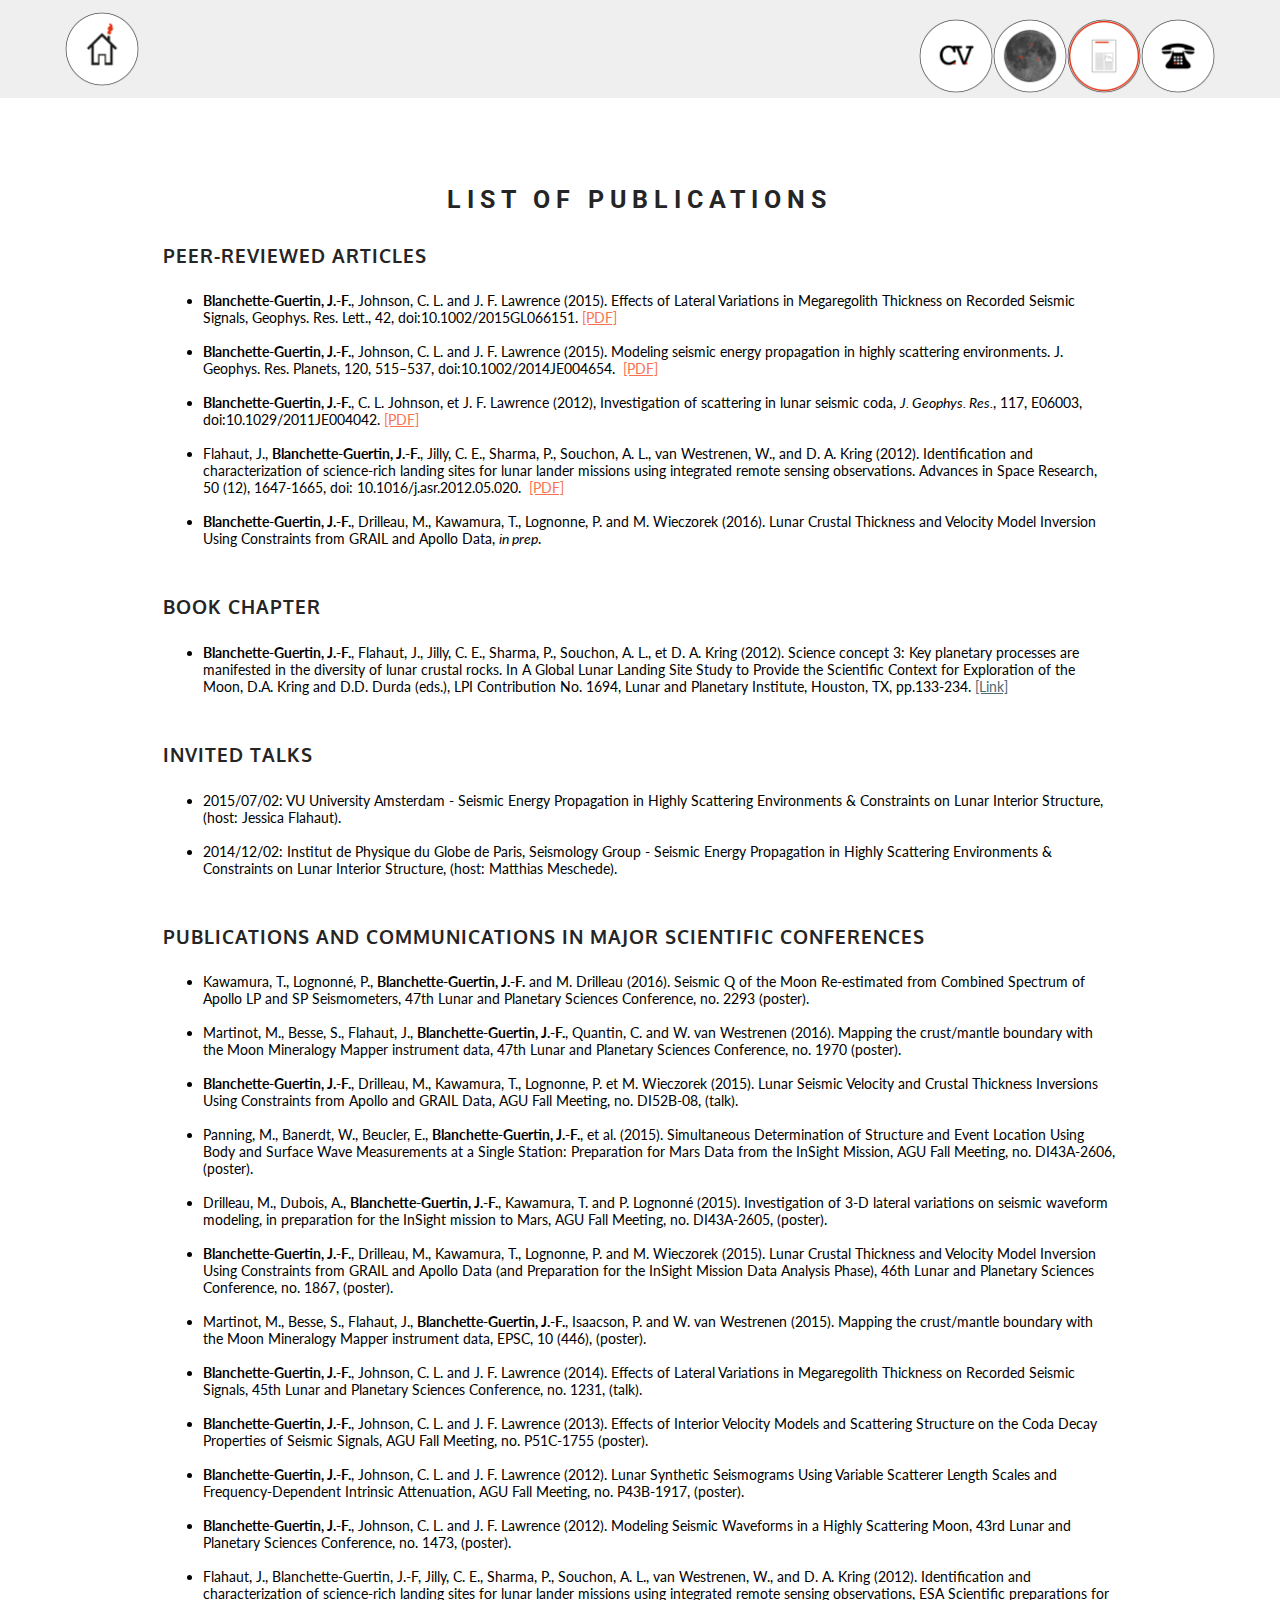
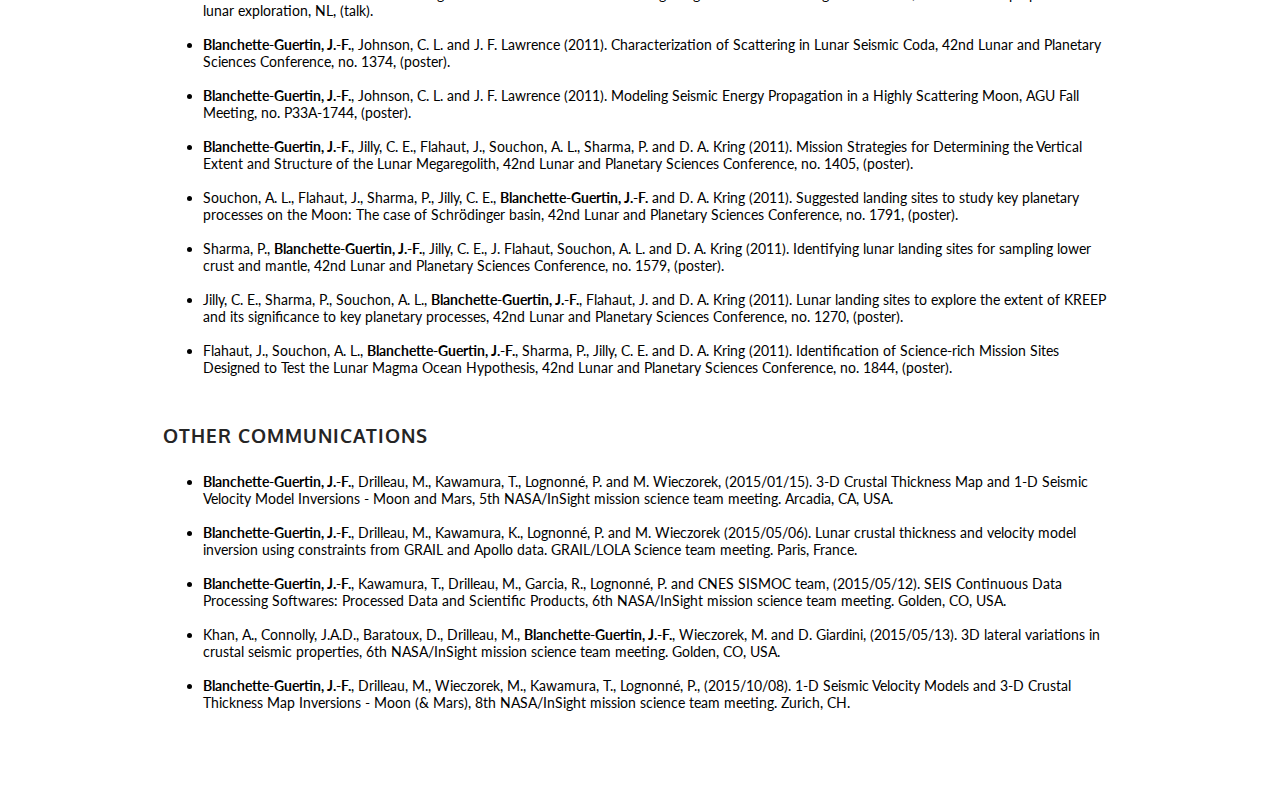
<file: pubs.html>
<!DOCTYPE html>
<html>
<head>
  <!-- Site made with Mobirise Website Builder v2.8.2, https://mobirise.com -->
  <meta charset="UTF-8">
  <meta http-equiv="X-UA-Compatible" content="IE=edge">
  <meta name="generator" content="Mobirise v2.8.2, mobirise.com">
  <meta name="viewport" content="width=device-width, initial-scale=1">
  <link rel=”shortcut icon” href=”/favicon.ico” type=”image/x-icon” /> 
  <meta name="description" content="">
  <title>Publications</title>
  <link rel="stylesheet" href="https://fonts.googleapis.com/css?family=Roboto:700,400&amp;subset=cyrillic,latin,greek,vietnamese">
  <link rel="stylesheet" href="assets/bootstrap/css/bootstrap.min.css">
  <link rel="stylesheet" href="assets/mobirise/css/style.css">
  <link rel="stylesheet" href="assets/mobirise/css/mbr-additional.css" type="text/css">
  
  
  
</head>
<body>
<section class="engine"><a rel="nofollow" href="https://mobirise.com">Mobirise web builder software</a></section>
<section class="mbr-navbar mbr-navbar--freeze mbr-navbar--absolute mbr-navbar--sticky mbr-navbar--auto-collapse" id="ext_menu-13">
    <div class="mbr-navbar__section mbr-section">
        <div class="mbr-section__container container">
            <div class="mbr-navbar__container">
                <div class="mbr-navbar__column mbr-navbar__column--s mbr-navbar__brand">
                    <span class="mbr-navbar__brand-link mbr-brand mbr-brand--inline">
                        <span class="mbr-brand__logo">
                                    <a href="index.html">
                                        <img class="mbr-navbar__brand-img mbr-brand__img" src="images/iconH.png" alt="Home">
                                    </a>
                                </span>
                        
                    </span>
                </div>                  
                <div class="mbr-navbar__hamburger mbr-hamburger text-white"><span class="mbr-hamburger__line"></span></div>
                <div class="mbr-navbar__column mbr-navbar__menu">

                    
                    <nav class="mbr-navbar__menu-box mbr-navbar__menu-box--inline-right">
                        <div class="mbr-navbar__column"><ul class="mbr-navbar__items mbr-navbar__items--right mbr-buttons mbr-buttons--freeze mbr-buttons--right btn-decorator mbr-buttons--active">
                                                        
  
  
                            
                            <li class="mbr-navbar__item">
                                <span class="mbr-brand__logo">
                                    <a href="CV.html">
                                        <img class="mbr-navbar__brand-img mbr-brand__img" src="images/icon1.png" alt="C.V.">
                                    </a>
                                </span>
                            </li>
                                                       
                            <li class="mbr-navbar__item">
                                <span class="mbr-brand__logo">
                                    <a href="research.html">
                                        <img class="mbr-navbar__brand-img mbr-brand__img" src="images/icon2.png" alt="Research">
                                    </a>
                                </span>
                            </li>
                            
                           <li class="mbr-navbar__item">
                                <span class="mbr-brand__logo">
                                    <a href="pubs.html">
                                        <img class="mbr-navbar__brand-img mbr-brand__img" src="images/icon4_R.png" alt="Publications">
                                    </a>
                                </span>
                            </li>
                            
                           <li class="mbr-navbar__item">
                                <span class="mbr-brand__logo">
                                    <a href="Contact.html">
                                        <img class="mbr-navbar__brand-img mbr-brand__img" src="images/icon3.png" alt="Contact">
                                    </a>
                                </span>
                            </li>
                            
</ul></div>
                    </nav>
                </div>
            </div>
        </div>
    </div>
</section>

<section class="mbr-section mbr-after-navbar" id="header3-31">
    <div class="mbr-section__container container mbr-section__container--first">
        <div class="mbr-header mbr-header--wysiwyg row">
            <div class="col-sm-8 col-sm-offset-2">
                <h3 class="mbr-header__text">LIST OF PUBLICATIONS</h3>
                
            </div>
        </div>
    </div>
</section>

<section class="mbr-section" id="content1-24">
    <div class="mbr-section__container container mbr-section__container--last">
        <div class="row">
            <div class="mbr-article mbr-article--wysiwyg2 col-sm-10 col-sm-offset-1"><h3 id="PEER">PEER-REVIEWED ARTICLES</h3><ul>
                <li><b>Blanchette-Guertin, J.-F.</b>, Johnson, C. L. and J. F. Lawrence (2015). Effects of Lateral Variations in Megaregolith Thickness on Recorded Seismic Signals, Geophys. Res. Lett., 42, doi:10.1002/2015GL066151. <a href="https://drive.google.com/file/d/0BwrudXC30yZ7cm50TTJ3ZmJiQk0/view?usp=sharing" target="_blank" class="text-danger">[PDF]</a></li><br>
                <li><b>Blanchette-Guertin, J.-F.</b>, Johnson, C. L. and J. F. Lawrence (2015). Modeling seismic energy propagation in highly scattering environments. J. Geophys. Res. Planets, 120, 515–537, doi:10.1002/2014JE004654. &nbsp;<a href="https://drive.google.com/file/d/0BwrudXC30yZ7bTFXd3h2b0tpRUE/view?usp=sharing" target="_blank" class="text-danger">[PDF]</a></li><br>
                <li><b>Blanchette-Guertin, J.-F.</b>, C. L. Johnson, et J. F. Lawrence (2012), Investigation of scattering in lunar seismic coda, <em>J. Geophys. Res.</em>, 117, E06003, doi:10.1029/2011JE004042. <a href="https://drive.google.com/file/d/0BwrudXC30yZ7MFA4c2Vfa3NLUEU/view?pref=2&amp;pli=1" target="_blank" class="text-danger">[PDF]</a></li><br>
                <li>Flahaut, J., <b>Blanchette-Guertin, J.-F.</b>, Jilly, C. E., Sharma, P., Souchon, A. L., van Westrenen, W., and D. A. Kring (2012). Identification and characterization of science-rich landing sites for lunar lander missions using integrated remote sensing observations. Advances in Space Research, 50 (12), 1647-1665, doi: 10.1016/j.asr.2012.05.020. &nbsp;<a href="https://drive.google.com/file/d/0BwrudXC30yZ7aGhmR3JEaHpfWkE/view?usp=sharing" target="_blank" class="text-danger">[PDF]</a></li><br>


                <li><b>Blanchette-Guertin, J.-F.</b>, Drilleau, M., Kawamura, T., Lognonne, P. and M. Wieczorek (2016). Lunar Crustal Thickness and Velocity Model Inversion Using Constraints from GRAIL and Apollo Data, <em>in prep</em>.</li></ul>
                
<!--    BOOK CHAPTERS            -->
             <p><br></p><h3>BOOK CHAPTER</h3><ul><li><b>Blanchette-Guertin, J.-F.</b>, Flahaut, J., Jilly, C. E., Sharma, P., Souchon, A. L., et D. A. Kring (2012). Science concept 3: Key planetary processes are manifested in the diversity of lunar crustal rocks. In A Global Lunar Landing Site Study to Provide the Scientific Context for Exploration of the Moon, D.A. Kring and D.D. Durda (eds.), LPI Contribution No. 1694, Lunar and Planetary Institute, Houston, TX, pp.133-234. <a href="http://www.lpi.usra.edu/exploration/CLSE-landing-site-study/" target="_blank" class="text-primary">[Link]</a></li></ul>                     

                
<!--    INVITED TALKS            -->
                
                <p><br></p><h3>INVITED TALKS</h3><ul><li>2015/07/02: VU University Amsterdam - Seismic Energy Propagation in Highly Scattering Environments &amp; Constraints on Lunar Interior Structure, (host: Jessica Flahaut).</li><br>
                <li>2014/12/02:	Institut de Physique du Globe de Paris, Seismology Group - Seismic Energy Propagation in Highly Scattering Environments &amp; Constraints on Lunar Interior Structure, (host: Matthias Meschede).</li></ul>
                
                
<!-- OTHER PUBLICATIONS                -->
                
                <p><br></p><h3>PUBLICATIONS AND COMMUNICATIONS IN MAJOR SCIENTIFIC CONFERENCES</h3><ul><li>Kawamura, T., Lognonné, P., <b>Blanchette-Guertin, J.-F.</b> and M. Drilleau (2016). Seismic Q of the Moon Re-estimated from Combined Spectrum of Apollo LP and SP Seismometers, 47th Lunar and Planetary Sciences Conference, no. 2293 (poster).<br></li><br><li>Martinot, M., Besse, S., Flahaut, J., <b>Blanchette-Guertin, J.-F.</b>, Quantin, C. and W. van Westrenen (2016). Mapping the crust/mantle boundary with the Moon Mineralogy Mapper instrument data, 47th Lunar and Planetary Sciences Conference, no. 1970 (poster).<br></li><br><li><b>Blanchette-Guertin, J.-F.</b>, Drilleau, M., Kawamura, T., Lognonne, P. et M. Wieczorek (2015). Lunar Seismic Velocity and Crustal Thickness Inversions Using Constraints from Apollo and GRAIL Data, AGU Fall Meeting, no. DI52B-08, (talk).</li><br><li>Panning, M., Banerdt, W., Beucler, E., <b>Blanchette-Guertin, J.-F.</b>, et al. (2015). Simultaneous Determination of Structure and Event Location Using Body and Surface Wave Measurements at a Single Station: Preparation for Mars Data from the InSight Mission, AGU Fall Meeting, no. DI43A-2606, (poster).
</li><br><li>Drilleau, M., Dubois, A., <b>Blanchette-Guertin, J.-F.</b>, Kawamura, T. and P. Lognonné (2015). Investigation of 3-D lateral variations on seismic waveform modeling, in preparation for the InSight mission to Mars, AGU Fall Meeting, no. DI43A-2605, (poster).</li><br><li>
<b>Blanchette-Guertin, J.-F.</b>, Drilleau, M., Kawamura, T., Lognonne, P. and M. Wieczorek (2015). Lunar Crustal Thickness and Velocity Model Inversion Using Constraints from GRAIL and Apollo Data (and Preparation for the InSight Mission Data Analysis Phase), 46th Lunar and Planetary Sciences Conference, no. 1867, (poster).
</li><br><li>Martinot, M., Besse, S., Flahaut, J., <b>Blanchette-Guertin, J.-F.</b>, Isaacson, P. and W. van Westrenen (2015). Mapping the crust/mantle boundary with the Moon Mineralogy Mapper instrument data, EPSC, 10 (446), (poster).</li><br><li>
<b>Blanchette-Guertin, J.-F.</b>, Johnson, C. L. and J. F. Lawrence (2014). Effects of Lateral Variations in Megaregolith Thickness on Recorded Seismic Signals, 45th Lunar and Planetary Sciences Conference, no. 1231, (talk).
</li><br><li><b>Blanchette-Guertin, J.-F.</b>, Johnson, C. L. and J. F. Lawrence (2013). Effects of Interior Velocity Models and Scattering Structure on the Coda Decay Properties of Seismic Signals, AGU Fall Meeting, no. P51C-1755 (poster).
</li><br><li><b>Blanchette-Guertin, J.-F.</b>, Johnson, C. L. and J. F. Lawrence (2012). Lunar Synthetic Seismograms Using Variable Scatterer Length Scales and Frequency-Dependent Intrinsic Attenuation, AGU Fall Meeting, no. P43B-1917, (poster).
</li><br><li><b>Blanchette-Guertin, J.-F.</b>, Johnson, C. L. and J. F. Lawrence (2012). Modeling Seismic Waveforms in a Highly Scattering Moon, 43rd Lunar and Planetary Sciences Conference, no. 1473, (poster).
</li><br><li>Flahaut, J., Blanchette-Guertin, J.-F, Jilly, C. E., Sharma, P., Souchon, A. L., van Westrenen, W., and D. A. Kring (2012). Identification and characterization of science-rich landing sites for lunar lander missions using integrated remote sensing observations, ESA Scientific preparations for lunar exploration, NL, (talk).
</li><br><li><b>Blanchette-Guertin, J.-F.</b>, Johnson, C. L. and J. F. Lawrence (2011). Characterization of Scattering in Lunar Seismic Coda, 42nd Lunar and Planetary Sciences Conference, no. 1374, (poster).
</li><br><li><b>Blanchette-Guertin, J.-F.</b>, Johnson, C. L. and J. F. Lawrence (2011). Modeling Seismic Energy Propagation in a Highly Scattering Moon, AGU Fall Meeting, no. P33A-1744, (poster).
</li><br><li><b>Blanchette-Guertin, J.-F.</b>, Jilly, C. E., Flahaut, J., Souchon, A. L., Sharma, P. and D. A. Kring (2011). Mission Strategies for Determining the Vertical Extent and Structure of the Lunar Megaregolith, 42nd Lunar and Planetary Sciences Conference, no. 1405, (poster).
</li><br><li>Souchon, A. L., Flahaut, J., Sharma, P., Jilly, C. E., <b>Blanchette-Guertin, J.-F.</b> and D. A. Kring (2011). Suggested landing sites to study key planetary processes on the Moon: The case of Schrödinger basin, 42nd Lunar and Planetary Sciences Conference, no. 1791, (poster).
</li><br><li>Sharma, P., <b>Blanchette-Guertin, J.-F.</b>, Jilly, C. E., J. Flahaut, Souchon, A. L. and D. A. Kring (2011). Identifying lunar landing sites for sampling lower crust and mantle, 42nd Lunar and Planetary Sciences Conference, no. 1579, (poster).
</li><br><li>Jilly, C. E., Sharma, P., Souchon, A. L., <b>Blanchette-Guertin, J.-F.</b>, Flahaut, J. and D. A. Kring (2011). Lunar landing sites to explore the extent of KREEP and its significance to key planetary processes, 42nd Lunar and Planetary Sciences Conference, no. 1270, (poster).
</li><br><li>Flahaut, J., Souchon, A. L., <b>Blanchette-Guertin, J.-F.</b>, Sharma, P., Jilly, C. E. and D. A. Kring (2011). Identification of Science-rich Mission Sites Designed to Test the Lunar Magma Ocean Hypothesis, 42nd Lunar and Planetary Sciences Conference, no. 1844, (poster).
</li></ul>
            
            <!--    OTHER COMMUNICATIONS            -->
                <p><br></p><h3>OTHER COMMUNICATIONS</h3><ul><li><b>Blanchette-Guertin, J.-F.</b>, Drilleau, M., Kawamura, T., Lognonné, P. and M. Wieczorek, (2015/01/15). 3-D Crustal Thickness Map and 1-D Seismic Velocity Model Inversions - Moon and Mars, 5th NASA/InSight mission science team meeting. Arcadia, CA, USA.</li><br><li><b>Blanchette-Guertin, J.-F.</b>, Drilleau, M., Kawamura, K., Lognonné, P. and M. Wieczorek (2015/05/06). Lunar crustal thickness and velocity model inversion using constraints from GRAIL and Apollo data. GRAIL/LOLA Science team meeting. Paris, France.</li><br><li>
<b>Blanchette-Guertin, J.-F.</b>, Kawamura, T., Drilleau, M., Garcia, R., Lognonné, P. and CNES SISMOC team, (2015/05/12). SEIS Continuous Data Processing Softwares: Processed Data and Scientific Products, 6th NASA/InSight mission science team meeting. Golden, CO, USA.</li><br><li>
Khan, A., Connolly, J.A.D., Baratoux, D., Drilleau, M., <b>Blanchette-Guertin, J.-F.</b>, Wieczorek, M. and D. Giardini, (2015/05/13). 3D lateral variations in crustal seismic properties, 6th NASA/InSight mission science team meeting. Golden, CO, USA.</li><br><li>
<b>Blanchette-Guertin, J.-F.</b>, Drilleau, M., Wieczorek, M., Kawamura, T., Lognonné, P., (2015/10/08). 1-D Seismic Velocity Models and 3-D Crustal Thickness Map Inversions - Moon (&amp; Mars), 8th NASA/InSight mission science team meeting. Zurich, CH.</li></ul>   
                
            
            </div>
        </div>
    </div>
</section>

<!--
<footer class="mbr-section mbr-section--relative mbr-section--fixed-size" id="footer1-2" style="background-color: rgb(68, 68, 68);">
    
    <div class="mbr-section__container container">
        <div class="mbr-footer mbr-footer--wysiwyg row">
            <div class="col-sm-12">
                <p class="mbr-footer__copyright">Copyright (c) 2016 Jean-Francois Blanchette-Guertin.&nbsp;</p>
            </div>
        </div>
    </div>
</footer>
-->


  <script src="assets/web/assets/jquery/jquery.min.js"></script>
  <script src="assets/bootstrap/js/bootstrap.min.js"></script>
  <script src="assets/smooth-scroll/SmoothScroll.js"></script>
  <script src="assets/mobirise/js/script.js"></script>
    
<!--Google Analytics    -->
<script>
  (function(i,s,o,g,r,a,m){i['GoogleAnalyticsObject']=r;i[r]=i[r]||function(){
  (i[r].q=i[r].q||[]).push(arguments)},i[r].l=1*new Date();a=s.createElement(o),
  m=s.getElementsByTagName(o)[0];a.async=1;a.src=g;m.parentNode.insertBefore(a,m)
  })(window,document,'script','//www.google-analytics.com/analytics.js','ga');

  ga('create', 'UA-75319117-1', 'auto');
  ga('send', 'pageview');

</script>    
  
  
</body>
</html>
</file>
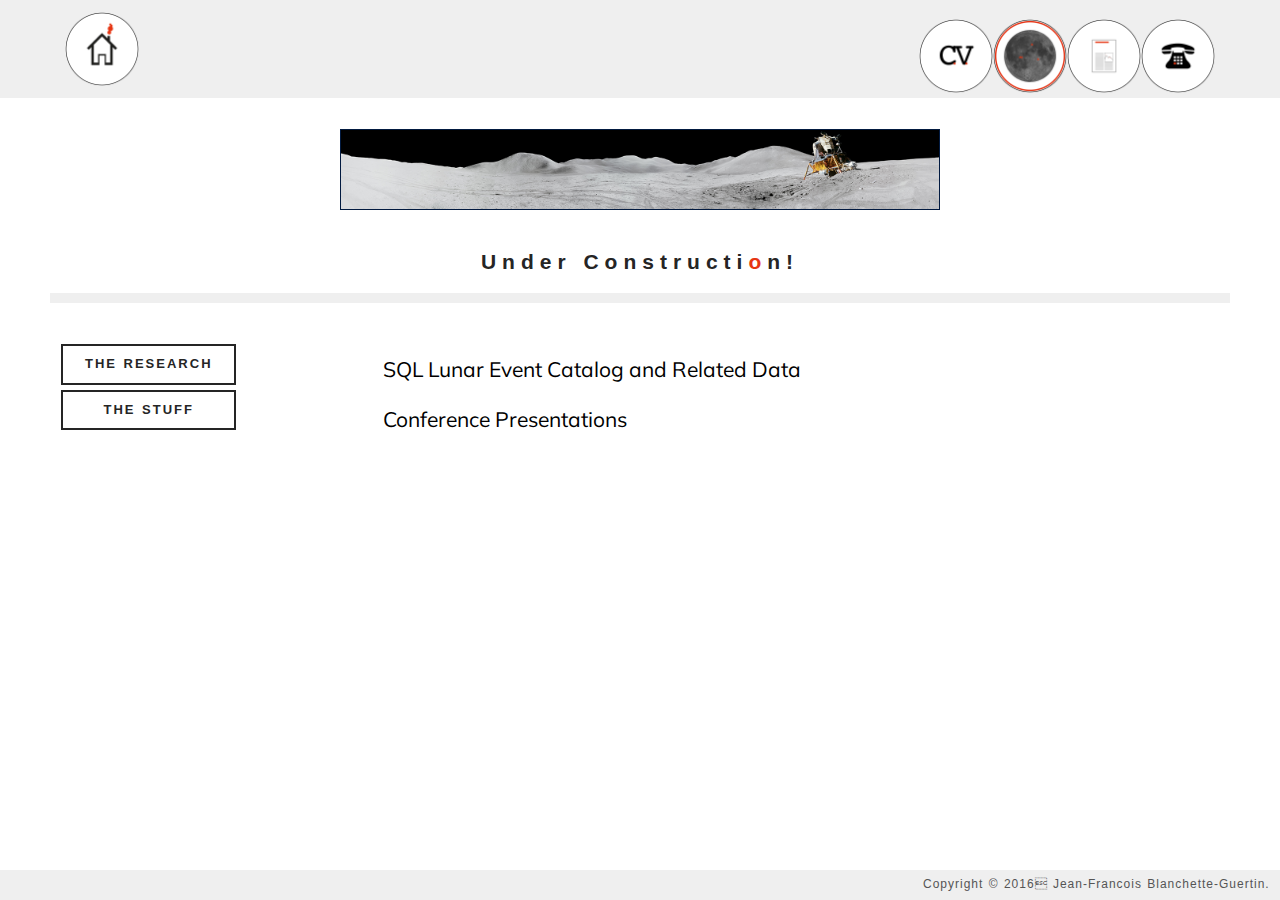
<file: stuff.html>
<!DOCTYPE html>
<html>
<head>
  <!-- Site made with Mobirise Website Builder v2.8.2, https://mobirise.com -->
  <meta charset="UTF-8">
  <meta http-equiv="X-UA-Compatible" content="IE=edge">
  <meta name="generator" content="Mobirise v2.8.2, mobirise.com">
  <meta name="viewport" content="width=device-width, initial-scale=1">
  <link rel=”shortcut icon” href=”/favicon.ico” type=”image/x-icon” /> 
  <meta name="description" content="">
  <title>Research &amp; Stuff</title>
  <link rel="stylesheet" href="https://fonts.googleapis.com/css?family=Muli:400,300">
  <link rel="stylesheet" href="assets/bootstrap/css/bootstrap.min.css">
  <link rel="stylesheet" href="assets/mobirise/css/style.css">
  <link rel="stylesheet" href="assets/mobirise/css/mbr-additional.css" type="text/css">
  <link href="assets/SpryAssets/SpryAccordion.css" rel="stylesheet" type="text/css">
  <script type="text/javascript" src="assets/SpryAssets/SpryAccordion.js"></script>
  <link href="assets/ninja/ninja-slider.css" rel="stylesheet" type="text/css" />
  <script src="assets/ninja/ninja-slider.js" type="text/javascript"></script>
  <script>
        function lightbox(idx) {
            //show the slider's wrapper: this is required when the transitionType has been set to "slide" in the ninja-slider.js
            var ninjaSldr = document.getElementById("ninja-slider");
            ninjaSldr.parentNode.style.display = "block";

            nslider.init(idx);

            var fsBtn = document.getElementById("fsBtn");
            fsBtn.click();
        }
      
         function lightbox2(idx) {
            //show the slider's wrapper: this is required when the transitionType has been set to "slide" in the ninja-slider.js
            var ninjaSldr2 = document.getElementById("ninja-slider2");
            ninjaSldr2.parentNode.style.display = "block";

            nslider2.init(idx);

            var fsBtn2 = document.getElementById("fsBtn2");
            fsBtn2.click();
        }

        function fsIconClick(isFullscreen) { //fsIconClick is the default event handler of the fullscreen button
            var ninjaSldr = document.getElementById("ninja-slider");
            ninjaSldr.parentNode.style.display = isFullscreen ? "block" : "none";            
            var ninjaSldr2 = document.getElementById("ninja-slider2");
            ninjaSldr2.parentNode.style.display = isFullscreen ? "block" : "none";
        }
  </script>
    

</head>
    
<body onLoad="init();">
<section class="mbr-navbar mbr-navbar--freeze mbr-navbar--absolute mbr-navbar--sticky mbr-navbar--auto-collapse" id="ext_menu-13">
    <div class="mbr-navbar__section mbr-section">
        <div class="mbr-section__container container">
            <div class="mbr-navbar__container">
                <div class="mbr-navbar__column mbr-navbar__column--s mbr-navbar__brand">
                    <span class="mbr-navbar__brand-link mbr-brand mbr-brand--inline">
                        <span class="mbr-brand__logo">
                                    <a href="index.html">
                                        <img class="mbr-navbar__brand-img mbr-brand__img" src="images/iconH.png" alt="Home">
                                    </a>
                                </span>
                        
                    </span>
                </div>                  
                <div class="mbr-navbar__hamburger mbr-hamburger text-white"><span class="mbr-hamburger__line"></span></div>
                <div class="mbr-navbar__column mbr-navbar__menu">

                    
                    <nav class="mbr-navbar__menu-box mbr-navbar__menu-box--inline-right">
                        <div class="mbr-navbar__column"><ul class="mbr-navbar__items mbr-navbar__items--right mbr-buttons mbr-buttons--freeze mbr-buttons--right btn-decorator mbr-buttons--active">
                                                        
                   
                            <li class="mbr-navbar__item">
                                <span class="mbr-brand__logo">
                                    <a href="CV.html">
                                        <img class="mbr-navbar__brand-img mbr-brand__img" src="images/icon1.png" alt="C.V.">
                                    </a>
                                </span>
                            </li>
                            
                           <li class="mbr-navbar__item">
                                <span class="mbr-brand__logo">
                                    <a href="research.html">
                                        <img class="mbr-navbar__brand-img mbr-brand__img" src="images/icon2_R.png" alt="Research">
                                    </a>
                                </span>
                            </li>
          
                            
                           <li class="mbr-navbar__item">
                                <span class="mbr-brand__logo">
                                    <a href="pubs.html">
                                        <img class="mbr-navbar__brand-img mbr-brand__img" src="images/icon4.png" alt="Publications">
                                    </a>
                                </span>
                            </li>
                            
                           <li class="mbr-navbar__item">
                                <span class="mbr-brand__logo">
                                    <a href="Contact.html">
                                        <img class="mbr-navbar__brand-img mbr-brand__img" src="images/icon3.png" alt="Contact">
                                    </a>
                                </span>
                            </li>
                            
</ul></div>
                    </nav>
                </div>
            </div>
        </div>
    </div>
</section>

<section class="mbr-section mbr-after-navbar" id="header3-25">
    <div class="mbr-section__container container mbr-section__container--first2">
        <div class="mbr-header mbr-header--wysiwyg row">
            <div class="span4"><img class="res-topfig center-block" align="middle"  src="images/JSC2007e045379_100h.jpg"><br><div class="UC"><h3>Under Constructi<font color="#E63512">o</font>n!</h3><br></div></div>
        </div>
        <div class="row" id='UC-row'></div>
    </div>
</section>

<div class="row" id="accor">

    
<div class="col-md-3 col-sm-3 col-xs-12">
    
    <div class="row">
                <div class="mbr-buttons-J mbr-buttons-J--center"><a class="mbr-buttons__btn-J btn btn-md btn-default" href="research.html" id="btn-J_RES">THE RESEARCH</a><br><a class="mbr-buttons__btn-J btn btn-md btn-default" href="stuff.html" id="btn-J_RES">THE STUFF</a><br><br>
            </div>
        </div>
    
    
    </div>
    
    
    
<div class="col-md-9 col-sm-9 col-xs-12">
    
<div id="SpryAccordion1" class="Accordion" tabindex="0">
<div class="AccordionPanel">
<div class="AccordionPanelTab">SQL Lunar Event Catalog and Related Data</div>
<div class="AccordionPanelContent">
<div class="acontent"> 
<!--    <p align="justify">-->
    <p> The lunar event catalog can be found in text format from Nakamura (1992). I converted this catalog into a SQL database and included epicentral locations, depths, arrival times picks for various events used in past analyses. It has proven to be pretty useful to automate our inversion work or to simply query and play with the data. I update this database occasionally with data from articles used in my work. Feel free to download the database and see if it can be of some use to you!</p>
    
    <p>Database and some explanatory material: <a target="_blank" href="https://drive.google.com/file/d/0BwrudXC30yZ7aUZuOW11ak5uVGM/view?usp=sharing">Here</a>.</p>
        
    <p>Data comes from following articles so far:</p>
        

        <ul><li>Nakamura, Y. (1992), Catalog of lunar seismic data from Apollo Passive Seismic Experiment on 8-mm video cassette (exabyte) tapes, Univ. Tex. Inst. Geophys. Tech. Rep. 118, Inst. for Geophys., Univ. of Tex. at Austin, Austin.</li><li>Lognonn&eacute;, P., J. Gagnepain-Beyneix, et H. Chenet (2003), A new seismic model of the Moon: implications for structure, thermal evolution and formation of the Moon, Earth Planet. Sci. Lett., 211(1-2), 27–44.</li></ul>


</div>
</div>
</div>
    
    
<div class="AccordionPanel">
<div class="AccordionPanelTab">Conference Presentations</div>
<div class="AccordionPanelContent">
<div class="acontent"> 
<!--    <p align="justify">-->
    <p> Here's a selection of past presentations (oral or poster) from past American Geophysical Union (<a href="https://fallmeeting.agu.org/">AGU</a>) Fall Meetings and Lunar And Planetary Science Conferences (<a href="http://www.hou.usra.edu/meetings/lpsc2016/">LPSC</a>). Click for PDF versions.
    </p>
    
    <div class="row">
        <div class="col-md-6 col-sm-12"> 
            <h3 id="poster-title">LPSC 2015</h3>
            <h4 id="poster-title">Interior Structure Inversion (Poster)</h4>
            <p><a target="_blank" href="https://drive.google.com/file/d/0BwrudXC30yZ7dmVvMVE1eGptOU0/view?usp=sharing">
            <img class="poster-sm center-block" align="middle"  src="images/posters/LPSC_2015_JFBGsm.jpg"></a></p>
        </div>
    
        <div class="col-md-6 col-sm-12">
            <h3 id="poster-title">AGU 2015</h3>
            <h4 id="poster-title">Interior Structure Inversion</h4>
            <p><img class="poster-sm center-block" align="middle" src="images/presentations/AGU2015/AGU2015_01.png" onclick="lightbox(0)"></p>  
        </div>
        
    </div>
        
    <div class="row">

        <div class="col-md-6 col-sm-12">
            <h3 id="poster-title">LPSC 2014</h3>
            <h4 id="poster-title">Seismic Scattering</h4>
            <p><img class="poster-sm center-block" align="middle" src="images/presentations/LPSC2014/LPSC_PNG-1.png" onclick="lightbox2(0)"></p>  
        </div>
        
        <div class="col-md-6 col-sm-12">
     <h3 id="poster-title">AGU 2013</h3><h4 id="poster-title">Seismic Scattering (Poster)</h4><p><a target="_blank" href="https://drive.google.com/file/d/0BwrudXC30yZ7NUZ6b0JuOU5ZdWM/view?usp=sharing">
    <img class="poster-sm center-block" align="middle"  src="images/posters/AGU_2013_JFBGsm.jpg"></a></p>
        </div>
        
    </div>
    
    
    <div class="row"> 
                <div class="col-md-6 col-sm-12">
            <h3 id="poster-title">LPSC 2012</h3>
            <h4 id="poster-title">Seismic Scattering (Poster)</h4>
            <p><a target="_blank" href="https://drive.google.com/file/d/0BwrudXC30yZ7bkpTYWFfTXlIX28/view?usp=sharing"><img class="poster-sm center-block" align="middle"  src="images/posters/LPSC_2012_JFBGsm.jpg"></a></p>
        </div>
        
  
   <div class="col-md-6 col-sm-12">
    <h3 id="poster-title">AGU 2012</h3><h4 id="poster-title">Seismic Scattering (Poster)</h4><p><a target="_blank" href="https://drive.google.com/file/d/0BwrudXC30yZ7MmdERVBkY1hSWms/view?usp=sharing">
    <img class="poster-sm center-block" align="middle"  src="images/posters/AGU_2012_JFBGsm.jpg"></a></p></div>
          
        
    </div>
    
    <div class="row">
 
    <div class="col-md-6 col-sm-12">  
       <h3 id="poster-title">LPSC 2011</h3><h4 id="poster-title">Seismic Scattering (Poster)</h4><p><a target="_blank" href="https://drive.google.com/file/d/0BwrudXC30yZ7Z3lKbzZubFkxZkU/view?usp=sharing">
    <img class="poster-sm center-block" align="middle"  src="images/posters/LPSC_2011_JFBG_codasm.jpg"></a></p>
    </div>
        
     <div class="col-md-6 col-sm-12">
    <h3 id="poster-title">LPSC 2011</h3><h4 id="poster-title">LPI Internship (Poster)</h4><p><a target="_blank" href="https://drive.google.com/file/d/0BwrudXC30yZ7WnZua01TMzBPdEU/view?usp=sharing">
    <img class="poster-sm center-block" align="middle"  src="images/posters/LPSC_2011_JFBG_MRsm.jpg"></a></p>
    </div>
        
    </div>
        
             

    <div class="row">
     
   <div class="col-md-6 col-sm-12">
    <h3 id="poster-title">AGU 2011</h3><h4 id="poster-title">Seismic Scattering (Poster)</h4><p><a target="_blank" href="https://drive.google.com/file/d/0BwrudXC30yZ7c0M5dWh4OGNKYlE/view?usp=sharing">
    <img class="poster-sm center-block" align="middle"  src="images/posters/AGU_2011_JFBGsm.jpg"></a></p>   </div>
    
    </div>
         
     
</div>
</div>
</div>       
    
    
    
</div>
    
    
</div>
</div>

    
<div style="display:none;">
        <div id="ninja-slider">
            <div class="slider-inner">
                <ul>
                    <li>
                        <a class="ns-img" href="images/presentations/AGU2015/AGU2015_01.png"></a>
                        <div class="caption">
                            <h3>Caption:</h3>
                            <p>Under Construction! Coming soon.</p>
                        </div>
                    </li>
                    <li>
                        <a class="ns-img" href="images/presentations/AGU2015/AGU2015_02.png"></a>
                        <div class="caption">
                            <h3>Caption:</h3>
                            <p>Under Construction! Coming soon.</p>
                        </div>
                    </li>
                    <li>
                        <a class="ns-img" href="images/presentations/AGU2015/AGU2015_03.png"></a>
                        <div class="caption">
                            <h3>Caption:</h3>
                            <p>Under Construction! Coming soon.</p>
                        </div>
                    </li>
                    <li>
                        <a class="ns-img" href="images/presentations/AGU2015/AGU2015_04.png"></a>
                        <div class="caption">
                            <h3>Caption:</h3>
                            <p>Under Construction! Coming soon.</p>
                        </div>
                    </li>
                    <li>
                        <a class="ns-img" href="images/presentations/AGU2015/AGU2015_05.png"></a>
                        <div class="caption">
                            <h3>Caption:</h3>
                            <p>Under Construction! Coming soon.</p>
                        </div>
                    </li>
                    <li>
                        <a class="ns-img" href="images/presentations/AGU2015/AGU2015_06.png"></a>
                        <div class="caption">
                           <h3>Caption:</h3>
                            <p>Under Construction! Coming soon.</p>
                        </div>
                    </li>
                    <li>
                        <a class="ns-img" href="images/presentations/AGU2015/AGU2015_07.png"></a>
                        <div class="caption">
                           <h3>Caption:</h3>
                            <p>Under Construction! Coming soon.</p>
                        </div>
                    </li>
                    <li>
                        <a class="ns-img" href="images/presentations/AGU2015/AGU2015_08.png"></a>
                        <div class="caption">
                            <h3>Caption:</h3>
                            <p>Under Construction! Coming soon.</p>
                        </div>
                    </li>
                    <li>
                        <a class="ns-img" href="images/presentations/AGU2015/AGU2015_09.png"></a>
                        <div class="caption">
                            <h3>Caption:</h3>
                            <p>Under Construction! Coming soon.</p>
                        </div>
                    </li>
                    <li>
                        <a class="ns-img" href="images/presentations/AGU2015/AGU2015_10.png"></a>
                        <div class="caption">
                             <h3>Caption:</h3>
                            <p>Under Construction! Coming soon.</p>
                        </div>
                    </li>
                    <li>
                        <a class="ns-img" href="images/presentations/AGU2015/AGU2015_11.png"></a>
                        <div class="caption">
                             <h3>Caption:</h3>
                            <p>Under Construction! Coming soon.</p>
                        </div>
                    </li>
                    <li>
                        <a class="ns-img" href="images/presentations/AGU2015/AGU2015_12.png"></a>
                        <div class="caption">
                            <h3>Caption:</h3>
                            <p>Under Construction! Coming soon.</p>
                        </div>
                    </li>
                    <li>
                        <a class="ns-img" href="images/presentations/AGU2015/AGU2015_13.png"></a>
                        <div class="caption">
                           <h3>Caption:</h3>
                            <p>Under Construction! Coming soon.</p>
                        </div>
                    </li>
                    <li>
                        <a class="ns-img" href="images/presentations/AGU2015/AGU2015_14.png"></a>
                        <div class="caption">
                            <h3>Caption:</h3>
                            <p>Under Construction! Coming soon.</p>
                        </div>
                    </li>
                    <li>
                        <a class="ns-img" href="images/presentations/AGU2015/AGU2015_15.png"></a>
                        <div class="caption">
                           <h3>Caption:</h3>
                            <p>Under Construction! Coming soon.</p>
                        </div>
                    </li>
                    <li>
                        <a class="ns-img" href="images/presentations/AGU2015/AGU2015_16.png"></a>
                        <div class="caption">
                             <h3>Caption:</h3>
                            <p>Under Construction! Coming soon.</p>
                        </div>
                    </li>
                </ul>
                <div id="fsBtn" class="fs-icon" title="Expand/Close"></div>
            </div>
        </div>
    </div>             
    
<div style="display:none;">
        <div id="ninja-slider2">
            <div class="slider-inner">
                <ul>
                    <li>
                        <a class="ns-img" href="images/presentations/LPSC2014/LPSC_PNG-1.png"></a>
                        <div class="caption">
                            <h3>Caption:</h3>
                            <p>Under Construction! Coming soon.</p>
                        </div>
                    </li>
                    <li>
                        <a class="ns-img" href="images/presentations/LPSC2014/LPSC_PNG-2.png"></a>
                        <div class="caption">
                            <h3>Caption:</h3>
                            <p>Under Construction! Coming soon.</p>
                        </div>
                    </li>                  
                    <li>
                        <a class="ns-img" href="images/presentations/LPSC2014/LPSC_PNG-3.png"></a>
                        <div class="caption">
                            <h3>Caption:</h3>
                            <p>Under Construction! Coming soon.</p>
                        </div>
                    </li> 
                    <li>
                        <a class="ns-img" href="images/presentations/LPSC2014/LPSC_PNG-4.png"></a>
                        <div class="caption">
                            <h3>Caption:</h3>
                            <p>Under Construction! Coming soon.</p>
                        </div>
                    </li> 
                    <li>
                        <a class="ns-img" href="images/presentations/LPSC2014/LPSC_PNG-5.png"></a>
                        <div class="caption">
                            <h3>Caption:</h3>
                            <p>Under Construction! Coming soon.</p>
                        </div>
                    </li> 
                    <li>
                        <a class="ns-img" href="images/presentations/LPSC2014/LPSC_PNG-6.png"></a>
                        <div class="caption">
                            <h3>Caption:</h3>
                            <p>Under Construction! Coming soon.</p>
                        </div>
                    </li> 
                    <li>
                        <a class="ns-img" href="images/presentations/LPSC2014/LPSC_PNG-7.png"></a>
                        <div class="caption">
                            <h3>Caption:</h3>
                            <p>Under Construction! Coming soon.</p>
                        </div>
                    </li> 
                    <li>
                        <a class="ns-img" href="images/presentations/LPSC2014/LPSC_PNG-8.png"></a>
                        <div class="caption">
                            <h3>Caption:</h3>
                            <p>Under Construction! Coming soon.</p>
                        </div>
                    </li> 
                    <li>
                        <a class="ns-img" href="images/presentations/LPSC2014/LPSC_PNG-9.png"></a>
                        <div class="caption">
                            <h3>Caption:</h3>
                            <p>Under Construction! Coming soon.</p>
                        </div>
                    </li> 
                    <li>
                        <a class="ns-img" href="images/presentations/LPSC2014/LPSC_PNG-10.png"></a>
                        <div class="caption">
                            <h3>Caption:</h3>
                            <p>Under Construction! Coming soon.</p>
                        </div>
                    </li> 
                    <li>
                        <a class="ns-img" href="images/presentations/LPSC2014/LPSC_PNG-11.png"></a>
                        <div class="caption">
                            <h3>Caption:</h3>
                            <p>Under Construction! Coming soon.</p>
                        </div>
                    </li> 
                    <li>
                        <a class="ns-img" href="images/presentations/LPSC2014/LPSC_PNG-12.png"></a>
                        <div class="caption">
                            <h3>Caption:</h3>
                            <p>Under Construction! Coming soon.</p>
                        </div>
                    </li> 
                    <li>
                        <a class="ns-img" href="images/presentations/LPSC2014/LPSC_PNG-13.png"></a>
                        <div class="caption">
                            <h3>Caption:</h3>
                            <p>Under Construction! Coming soon.</p>
                        </div>
                    </li> 
                    <li>
                        <a class="ns-img" href="images/presentations/LPSC2014/LPSC_PNG-14.png"></a>
                        <div class="caption">
                            <h3>Caption:</h3>
                            <p>Under Construction! Coming soon.</p>
                        </div>
                    </li> 
                    <li>
                        <a class="ns-img" href="images/presentations/LPSC2014/LPSC_PNG-15.png"></a>
                        <div class="caption">
                            <h3>Caption:</h3>
                            <p>Under Construction! Coming soon.</p>
                        </div>
                    </li> 
                    <li>
                        <a class="ns-img" href="images/presentations/LPSC2014/LPSC_PNG-16.png"></a>
                        <div class="caption">
                            <h3>Caption:</h3>
                            <p>Under Construction! Coming soon.</p>
                        </div>
                    </li> 
                    <li>
                        <a class="ns-img" href="images/presentations/LPSC2014/LPSC_PNG-17.png"></a>
                        <div class="caption">
                            <h3>Caption:</h3>
                            <p>Under Construction! Coming soon.</p>
                        </div>
                    </li> 
                    <li>
                        <a class="ns-img" href="images/presentations/LPSC2014/LPSC_PNG-18.png"></a>
                        <div class="caption">
                            <h3>Caption:</h3>
                            <p>Under Construction! Coming soon.</p>
                        </div>
                    </li> 
                    <li>
                        <a class="ns-img" href="images/presentations/LPSC2014/LPSC_PNG-19.png"></a>
                        <div class="caption">
                            <h3>Caption:</h3>
                            <p>Under Construction! Coming soon.</p>
                        </div>
                    </li> 
                    <li>
                        <a class="ns-img" href="images/presentations/LPSC2014/LPSC_PNG-20.png"></a>
                        <div class="caption">
                            <h3>Caption:</h3>
                            <p>Under Construction! Coming soon.</p>
                        </div>
                    </li> 
                    <li>
                        <a class="ns-img" href="images/presentations/LPSC2014/LPSC_PNG-21.png"></a>
                        <div class="caption">
                            <h3>Caption:</h3>
                            <p>Under Construction! Coming soon.</p>
                        </div>
                    </li> 
                    <li>
                        <a class="ns-img" href="images/presentations/LPSC2014/LPSC_PNG-22.png"></a>
                        <div class="caption">
                            <h3>Caption:</h3>
                            <p>Under Construction! Coming soon.</p>
                        </div>
                    </li> 
                   
                </ul>
                <div id="fsBtn2" class="fs-icon" title="Expand/Close"></div>
            </div>
        </div>
    </div>
    
<!--


    
<section class="mbr-section">
    <div class="mbr-section__container container">
        <div class="mbr-header mbr-header--wysiwyg row">
        <div class="mbr-header mbr-header--wysiwyg row">
            <div class="span4"><img class="res-topfig center-block" align="middle"  src="images/JSC2011e118361_1510w.jpg"></div>
        </div>
        </div>
    </div>
</section>
-->

    
<div id="footer">
    
  
                <p class="mbr-footer__copyright">Copyright &copy; 2016 Jean-Francois Blanchette-Guertin.&nbsp;</p>
  
  
</div>
    

<script type="text/javascript">

var SpryAccordion1 = new Spry.Widget.Accordion("SpryAccordion1", {useFixedPanelHeights:false, defaultPanel:-1});
</script>

    

<script src="assets/web/assets/jquery/jquery.min.js"></script>
  <script src="assets/bootstrap/js/bootstrap.min.js"></script>
  <script src="assets/smooth-scroll/SmoothScroll.js"></script>
  <script src="assets/mobirise/js/script.js"></script>
    
<!--Google Analytics    -->
<script>
  (function(i,s,o,g,r,a,m){i['GoogleAnalyticsObject']=r;i[r]=i[r]||function(){
  (i[r].q=i[r].q||[]).push(arguments)},i[r].l=1*new Date();a=s.createElement(o),
  m=s.getElementsByTagName(o)[0];a.async=1;a.src=g;m.parentNode.insertBefore(a,m)
  })(window,document,'script','//www.google-analytics.com/analytics.js','ga');

  ga('create', 'UA-75319117-1', 'auto');
  ga('send', 'pageview');

</script>    
    
  

</body>



</html>
</file>
<file: assets/mobirise/css/mbr-additional.css>
@import url(https://fonts.googleapis.com/css?family=Oxygen:400,300,700);
@import url(https://fonts.googleapis.com/css?family=Droid+Sans:400,700);
@import url(https://fonts.googleapis.com/css?family=Lato:400,300,700);
@import url(https://fonts.googleapis.com/css?family=Muli:400,300);

#header1-1 H1 {
  color: #fff;
  font-family: 'Muli', sans-serif;
  font-size: 48px;
}
#header1-1 P {
  color: #fff;
  font-size: 24px;
    font-family: 'Muli', sans-serif;
}
#menu-18 .mbr-brand__name {
  font-size: 16px;
}
#menu-18.mbr-navbar--stuck .mbr-navbar__section {
  background: #2c2c2c;
}

#header3_J1 H3 {
  text-align: center;
  font-family: 'Muli', sans-serif;
  font-size: 30px;
}
#header3_J1 P {
  text-align: center;
  font-size: 18px;
  font-family: 'Muli', sans-serif;
}


#header3-10 H3 {
  text-align: center;
  font-family: 'Muli', sans-serif;
  font-size: 30px;
}
#header3-10 P {
  text-align: center;
  font-size: 18px;
  font-family: 'Muli', sans-serif;
}
#content1-11 BLOCKQUOTE {
  color: #000000;
}
#content1-11 UL {
  text-align: left;
}
#content1-12 BLOCKQUOTE {
  color: #000000;
}
#content1-12 P {
  font-family: 'Oxygen', sans-serif;
}
#content1-14 BLOCKQUOTE {
  color: #000000;
  margin-left: 10%;
  font-size: 12pt;
  font-family: 'Oxygen', sans-serif;
}
#msg-box4-28 .mbr-header__text {
  color: #4c6972;
}
#msg-box4-28 .mbr-header__subtext {
  color: #ffffff;
}
#msg-box4-28 .mbr-article {
  color: #ffffff;
}
#msg-box4-28 .mbr-article P {
  color: #000000;
}
#ext_menu-13 .mbr-brand__name {
  font-size: 16px;
}
#ext_menu-13.mbr-navbar--stuck .mbr-navbar__section {
  background: #efefef;
}
#ext_menu-13 .mbr-navbar__section {
  background: #efefef;
}
#ext_menu-13 .mbr-brand__name {
  font-size: 16px;
}
#ext_menu-13.mbr-navbar--stuck .mbr-navbar__section {
  background: #efefef;
}
#ext_menu-13 .mbr-navbar__section {
  background: #efefef;
}

#header3-31 H3 {
  text-align: center;
}
#content1-24 UL {
  font-family: 'Lato', sans-serif;
}
#ext_menu-13 .mbr-brand__name {
  font-size: 16px;
}
#ext_menu-13.mbr-navbar--stuck .mbr-navbar__section {
  background: #efefef;
}
#ext_menu-13 .mbr-navbar__section {
  background: #efefef;
}
#ext_menu-13 .mbr-brand__name {
  font-size: 16px;
}
#ext_menu-13.mbr-navbar--stuck .mbr-navbar__section {
  background: #efefef;
}
#ext_menu-13 .mbr-navbar__section {
  background: #efefef;
}
#slider2-20 P {
  text-align: left;
  color: #d14841;
}
#content5-22 .mbr-header .mbr-header__text {
  text-align: center;
  color: #fff;
}
#content5-22 .mbr-header .mbr-header__subtext {
  text-align: center;
  color: #fff;
}
#content5-22 .mbr-article {
  color: #fff;
}
#menu-18 .mbr-brand__name {
  font-size: 16px;
}
#menu-18.mbr-navbar--stuck .mbr-navbar__section {
  background: #000;
}

#JFBG_col1 {
  overflow: hidden;
  float:left    
  padding-left: 0px;
  padding-right: 0px;
}

#JFBG_col2 {
  overflow: hidden;
  padding-left: 24px;
  padding-right: 24px;
  margin-left: 50px;
}

#logo11 {
  float: right;
  width: 100%;  
  max-width: 50px;
/*  height: auto;*/
  margin-right: 0px;
}

.row-cv{
    padding-bottom: 25px;
}

.col-logo {
    padding:0 0 0 0;
}

#logo10 {
  float: left;
  width: inherit;
  max-width: 40px;  
  height: auto;
  margin-right: 0px;
}

#head_name {
    color: #000;
}


.page-wrapper {
/*  height: 100%;*/
/*  position: relative;*/
}

.index-page-wrapper {
  height: 100%;
  position: relative;
  padding-top: 59px;
}

.left-column {
  
/*  top:0;*/
/*  left:0;*/
    position:absolute;
  width:250px;
/*  width:25%;*/
/*  height:100%;*/
  background:#fff;
  min-height:100%;
  float:left;
}

.right-column {
  margin-left:250px;
  width:75%;
  background:#fff;
  min-height:100%;  /* <-- fixes the background-color issue when content grows */
/*  float: right*/
}

.index-left-column {
  width:50%;
  background:#fff;
  float:left;
}

.index-right-column {
  margin-left:50%;
  background:#fff;
  width:50%;
 
  
}

#btn-J_PDF {
    min-width: 150px;
    max-width: 150px;
}

#btn-J_RES {
    min-width: 175px;
    max-width: 175px;
}

.leftbar_title {
    text-align: center;
}

#id3 {
    margin-bottom: -5px;
}

#rowwithsub {
    margin-bottom: 20px;
}

#locations_h4 {
    margin-top:-12px;
}

#features1-5 {
    padding-bottom: 59px;
}

#contact_top {
    padding-bottom: 59px;
}

.index_figure{
    width:100%;
}

.profilepic {
    max-width: 200px;   
    float: right;
}

.leftbar_newrow {
    padding-top: 34px;    
}

.leftbar_posttitle {
    padding-top: 5px;
    margin-left: 5%;
    margin-right: 5%;
    text-align: center;
}

.form2 {
    margin-bottom: 20px;
}

#contact-top {
 margin-top: 20px;   
}

#contact-info {
    text-align: center;
    vertical-align: bottom;
/*    height:inherit;*/
    font-size: 17px;
    height: 100%;
}

#contact-row {
    height:400px
}

#accor {
   padding-bottom: 50px;
        
}

.res-topfig {
    width: 600px;
    height: auto;
    border:1px solid #021a40;
}

.poster-sm {
    width: 95%;
    height: auto;
    border:1px solid #021a40;
}







#footer {
	background:#EFEFEF;
    color: #555;
	width:100%;
	height:30px;
    letter-spacing: 1px;
    line-height: 1.5em;
    padding: 5px 5px 5px;
    font-size: 12px;
    word-spacing: 1px;
	position:absolute;
	bottom:0;
	left:0;
    text-align: right;
}

.UC {
    text-align: center;
    
}

#UC-row {
    background-color: #EFEFEF;
    height: 10px;
    
}

#context {
/*    margin-left: 40px;*/
}

#sub-context {
    margin-left: 30px;
}

#res-caption {
    margin-left: 10%;
    margin-right: 10%;
    text-align: justify;
    font-size: 12px;
}

#poster-title {
    text-align: center;
}
</file>
<file: assets/SpryAssets/SpryAccordion.css>
@charset "UTF-8";

/* SpryAccordion.css - version 0.4 - Spry Pre-Release 1.6.1 */

/* Copyright (c) 2006. Adobe Systems Incorporated. All rights reserved. */

/* This is the selector for the main Accordion container. For our default style,
 * we draw borders on the left, right, and bottom. The top border of the Accordion
 * will be rendered by the first AccordionPanelTab which never moves.
 *
 * If you want to constrain the width of the Accordion widget, set a width on
 * the Accordion container. By default, our accordion expands horizontally to fill
 * up available space.
 *
 * The name of the class ("Accordion") used in this selector is not necessary
 * to make the widget function. You can use any class name you want to style the
 * Accordion container.
 */
.Accordion {
	overflow: hidden;
    outline:none;
    width:95%;
/*	width: 908px;*/
}

/* This is the selector for the AccordionPanel container which houses the
 * panel tab and a panel content area. It doesn't render visually, but we
 * make sure that it has zero margin and padding.
 *
 * The name of the class ("AccordionPanel") used in this selector is not necessary
 * to make the widget function. You can use any class name you want to style an
 * accordion panel container.
*/
.AccordionPanel {
	margin: 0px;
	padding: 0px;
    border-color: #FFF;
}

/* This is the selector for the AccordionPanelTab. This container houses
 * the title for the panel. This is also the container that the user clicks
 * on to open a specific panel.
 *
 * The name of the class ("AccordionPanelTab") used in this selector is not necessary
 * to make the widget function. You can use any class name you want to style an
 * accordion panel tab container.
 *
 * NOTE:
 * This rule uses -moz-user-select and -khtml-user-select properties to prevent the
 * user from selecting the text in the AccordionPanelTab. These are proprietary browser
 * properties that only work in Mozilla based browsers (like FireFox) and KHTML based
 * browsers (like Safari), so they will not pass W3C validation. If you want your documents to
 * validate, and don't care if the user can select the text within an AccordionPanelTab,
 * you can safely remove those properties without affecting the functionality of the widget.
 */
.AccordionPanelTab {
    font-family: 'Muli', sans-serif;
	font-size: 21px;
	color: #000;
	margin: 0px;
	cursor: pointer;
	padding: 10px 30px 10px 55px;
	border-top: none;
	border-color: #FFF;
	border-width: 1px;
/*	font-weight: bold;*/
	background-position: 0px 0px;
	background-repeat: no-repeat;
	background-color: #FFF;
    text-align: left;
	-moz-user-select: none;
	-khtml-user-select: none;
}

/* This is the selector for a Panel's Content area. It's important to note that
 * you should never put any padding on the panel's content area if you plan to
 * use the Accordions panel animations. Placing a non-zero padding on the content
 * area can cause the accordion to abruptly grow in height while the panels animate.
 *
 * Anyone who styles an Accordion *MUST* specify a height on the Accordion Panel
 * Content container.
 *
 * The name of the class ("AccordionPanelContent") used in this selector is not necessary
 * to make the widget function. You can use any class name you want to style an
 * accordion panel content container.
 */
.AccordionPanelContent {
	overflow: auto;
	margin: 0px;
	padding: 0px;
	color: #000000;
	background-color: #FFF;
	z/oom: 1;  /* Hack for IE to force auto height for the content panels  */
}

/* This is an example of how to change the appearance of the panel tab that is
 * currently open. The class "AccordionPanelOpen" is programatically added and removed
 * from panels as the user clicks on the tabs within the Accordion.
 */

.AccordionPanelOpen .AccordionPanelTab {
	background-position: 0px -120px;
	color: #E63512;
}


/* This is an example of how to change the appearance of the panel tab as the
 * mouse hovers over it. The class "AccordionPanelTabHover" is programatically added
 * and removed from panel tab containers as the mouse enters and exits the tab container.
 */
.AccordionPanelTabHover {
	background-position: 0px -60px;
	color: #E63512;
}
.AccordionPanelOpen .AccordionPanelTabHover {
	background-position: 0px -180px;	
}

/* This is an example of how to change the appearance of all the panel tabs when the
 * Accordion has focus. The "AccordionFocused" class is programatically added and removed
 * whenever the Accordion gains or loses keyboard focus.
 */
.AccordionFocused .AccordionPanelTab {
	background-color: #FFF;
}

/* This is an example of how to change the appearance of the panel tab that is
 * currently open when the Accordion has focus.
 */
.AccordionFocused .AccordionPanelOpen .AccordionPanelTab {
	background-color: #FFF;
}



/* Custom Classes added by Codify Design Studio  */


.AccordionPanelContent .acontent{
	padding: 20px 30px 20px 55px;
}
</file>
<file: assets/ninja/ninja-slider.css>
/* Visit http://www.menucool.com/responsive-slider for instructions */

#ninja-slider,
#ninja-slider2{
    width:100%;
    background:#191919;
    padding: 0;

    margin:0 auto;
    overflow:hidden;
    box-sizing:border-box;
}


#ninja-slider .fs-icon,
#ninja-slider2 .fs-icon{
    top:6px;
    right:6px;
    width:60px;
    height:26px;
    background: rgba(0,0,0,0.2);
    z-index:2;
    color:white;
    text-align:center;
    text-shadow:0 0 3px black;
    font:bold 18px/36px arial;
    border-radius:2px;
    opacity:0;
    -webkit-transition:opacity 0.8s;
    transition:opacity 0.8s;
}

#ninja-slider .slider-inner:hover .fs-icon,
#ninja-slider.fullscreen .fs-icon,
#ninja-slider2 .slider-inner:hover .fs-icon,
#ninja-slider2.fullscreen .fs-icon{
    opacity: 1;
}

#ninja-slider .fs-icon::before,
#ninja-slider2 .fs-icon::before{      
    content:"EXPAND";
    display:block;
}

#ninja-slider.fullscreen .fs-icon::before,
#ninja-slider2.fullscreen .fs-icon::before{
    content:"+";
    display:block;
    font-weight:bold;
    font-size:3em;
    transform: rotate(-45deg);
}

#ninja-slider .slider-inner,
#ninja-slider2 .slider-inner{
    max-width:500px;
    margin:0 auto;/*center-aligned */
    font-size:0px;
    position:relative;
    box-sizing:border-box;
}

#ninja-slider.fullscreen .slider-inner,
#ninja-slider2.fullscreen .slider-inner{
    width:100%;
    max-width:700px;
}

#ninja-slider ul,
#ninja-slider2 ul{
    position:relative;
    list-style:none;
    padding:0;
    box-sizing:border-box;

    overflow:visible!important; /*For showing captions outside the slider when transitionType is "fade". */
    margin-bottom:100px!important;
}

#ninja-slider li,
#ninja-slider2 li{
    
    width:100%;
    height:100%;
    top:0;
    left:0;
    position: absolute;
    font-size:12px;
    list-style:none;
    margin:0;
    padding:0;
    opacity:0;
    /*overflow:hidden;*/ /*Comment it out to show the caption*/
    box-sizing:border-box;

    margin-bottom:100px!important;
}

#ninja-slider li.ns-show,
#ninja-slider2 li.ns-show{
    opacity:1;
}



/* --------- slider image ------- */  
#ninja-slider .ns-img,
#ninja-slider2 .ns-img {
    background-color:rgba(0,0,0,0.3);
    background-size:contain;/*Note: If transitionType is zoom, it will be overridden to cover.*/

    /*decorate border*/
    box-shadow: inset 0 0 2px rgba(255,255,255,.3);
    border-radius:6px;

    cursor:default;
    display:block;
    position: absolute;
    width:100%;
    height:100%;
    background-repeat:no-repeat;
    background-position:center center;
}


/*---------- Captions -------------------*/
#ninja-slider .caption,
#ninja-slider2 .caption{
    position:absolute;
    top:auto;bottom:-100px;
    padding:0 40px;
    margin:auto;
    width:100%;
    text-align:left;
    font-family:sans-serif;
    font-size:14px;
    color:#ccc;
    box-sizing:border-box;    
}


/* ---------Arrow buttons ------- */   
/* The arrow button id should be: slider id + ("-prev", "-next", and "-pause-play") */ 
#ninja-slider-pause-play { display:none;} 
#ninja-slider2-pause-play { display:none;} 

#ninja-slider-prev, #ninja-slider-next,
#ninja-slider2-prev, #ninja-slider2-next
{
    position: absolute;
    display:inline-block;
    width:42px;
    height:56px;
    line-height:56px;
    top: 40%; /* not 50% as caption at bottom should be counted.*/
    margin-top:-28px;
    background-color:rgba(0,0,0,0.4);
    background-color:#ccc\9;/*IE8 hack*/
    backface-visibility:hidden;
    color:white;
    overflow:hidden;
    white-space:nowrap;
    -webkit-user-select: none;
    user-select:none;
    border-radius:2px;
    z-index:10;
    opacity:0.3; 
    font-family:sans-serif;   
    font-size:13px;
    cursor:pointer;
    -webkit-transition:all 0.7s;
    transition:all 0.4s;
}

.slider-inner:hover #ninja-slider-prev, .slider-inner:hover #ninja-slider-next,
.slider-inner:hover #ninja-slider2-prev, .slider-inner:hover #ninja-slider2-next{
    opacity:1;
}


#ninja-slider-prev,
#ninja-slider2-prev{
    left: -42px; /*set it with a positive value if .slider-inner does not have max-width setting.*/
}
#ninja-slider-next,
#ninja-slider2-next{
    right: -42px;
}

/* arrows */
#ninja-slider-prev::before, #ninja-slider-next::before,
#ninja-slider2-prev::before, #ninja-slider2-next::before{
    position: absolute;
    top: 17px;
    content: "";
    display: inline-block;
    width: 20px;
    height: 20px;
    border-left: 2px solid white;
    border-top: 2px solid white;
    backface-visibility:hidden;
}

#ninja-slider-prev::before,
#ninja-slider2-prev::before{
    -ms-transform:rotate(-45deg);/*IE 9*/
    -webkit-transform:rotate(-45deg);
    transform: rotate(-45deg);
    left:16px;
}

#ninja-slider-next::before,
#ninja-slider2-next::before{
    -ms-transform:rotate(135deg);/*IE 9*/
    -webkit-transform:rotate(135deg);
    transform: rotate(135deg);
    right:16px;
}


/*pagination num within the arrow buttons*/
#ninja-slider-prev:hover, #ninja-slider-next:hover {width:80px;background-color:rgba(0,0,0,0.5);}
#ninja-slider2-prev:hover, #ninja-slider2-next:hover {width:80px;background-color:rgba(0,0,0,0.5);}
#ninja-slider-prev div {margin-right:8px;white-space:nowrap;opacity:0;float:right;}
#ninja-slider2-prev div {margin-right:8px;white-space:nowrap;opacity:0;float:right;}
#ninja-slider-next div {margin-left:8px;white-space:nowrap;opacity:0;float:left;}
#ninja-slider2-next div {margin-left:8px;white-space:nowrap;opacity:0;float:left;}
#ninja-slider-prev:hover div, #ninja-slider-next:hover div {opacity:1;}
#ninja-slider2-prev:hover div, #ninja-slider2-next:hover div {opacity:1;}


/*------ pager(nav bullets) ------*/      
/* The pager id should be: slider id + "-pager" */
#ninja-slider-pager { display:none;}   
#ninja-slider2-pager { display:none;}   

#ninja-slider-prev, #ninja-slider-next, #ninja-slider-pause-play,
#ninja-slider2-prev, #ninja-slider2-next, #ninja-slider2-pause-play
{
    -webkit-touch-callout: none;
    -webkit-user-select: none;
    user-select: none;
}


/*Responsive settings*/
@media only screen and (max-width:600px){

    #ninja-slider-prev, #ninja-slider-next, #ninja-slider-pager,
    #ninja-slider2-prev, #ninja-slider2-next, #ninja-slider2-pager {
        display:none;
    }

    
    #ninja-slider li .cap1,
    #ninja-slider2 li .cap1{
        font-size:20px;
    }
}
</file>
<file: assets/mobirise/css/style.css>
.is-builder .animated {
  -webkit-animation-name: none !important;
  animation-name: none !important;
}
html {
  position: relative;
  min-height: 100%;
}
.mbr-embedded-video {
  position: relative;
}
.mbr-background-video,
.mbr-background-video-preview {
  bottom: 0;
  left: 0;
  overflow: hidden;
  position: absolute;
  right: 0;
  top: 0;
}
.mbr-parallax-background,
.mbr-background {
  background-attachment: fixed !important;
  background-position: 50% 0;
  background-repeat: no-repeat;
  background-size: cover !important;
}
.mbr-hidden-scrollbar .mbr-parallax-background {
  background-size: auto 130%;
}
.mobile .mbr-parallax-background {
  background-attachment: scroll !important;
}
.mbr-background {
  background-attachment: scroll !important;
}
.mbr-navbar {
  position: relative;
  width: 100%;
}
.mbr-navbar:before {
  content: "";
  display: block;
}
.mbr-navbar__brand-link:after,
.mbr-navbar__brand-img {
  height: 74px;
}
.mbr-navbar:before,
.mbr-navbar__container {
  height: 98px;
}
.mbr-navbar--ss .mbr-navbar__brand-link:after,
.mbr-navbar--ss .mbr-navbar__brand-img {
  height: 74px;
}
.mbr-navbar--ss:before,
.mbr-navbar--ss .mbr-navbar__container {
  height: 98px;
}
.mbr-navbar--xs .mbr-navbar__brand-link:after,
.mbr-navbar--xs .mbr-navbar__brand-img {
  height: 32px;
}
.mbr-navbar--xs:before,
.mbr-navbar--xs .mbr-navbar__container {
  height: 56px;
}
.mbr-navbar--s .mbr-navbar__brand-link:after,
.mbr-navbar--s .mbr-navbar__brand-img {
  height: 48px;
}
.mbr-navbar--s:before,
.mbr-navbar--s .mbr-navbar__container {
  height: 72px;
}
.mbr-navbar--m .mbr-navbar__brand-link:after,
.mbr-navbar--m .mbr-navbar__brand-img {
  height: 64px;
}
.mbr-navbar--m:before,
.mbr-navbar--m .mbr-navbar__container {
  height: 88px;
}
.mbr-navbar--l .mbr-navbar__brand-link:after,
.mbr-navbar--l .mbr-navbar__brand-img {
  height: 96px;
}
.mbr-navbar--l:before,
.mbr-navbar--l .mbr-navbar__container {
  height: 120px;
}
.mbr-navbar--xl .mbr-navbar__brand-link:after,
.mbr-navbar--xl .mbr-navbar__brand-img {
  height: 128px;
}
.mbr-navbar--xl:before,
.mbr-navbar--xl .mbr-navbar__container {
  height: 152px;
}
.mbr-navbar--short .mbr-navbar__brand-link:after,
.mbr-navbar--short .mbr-navbar__brand-img {
  height: 40px;
}
.mbr-navbar--short:before,
.mbr-navbar--short .mbr-navbar__container {
  height: 64px;
}
.mbr-navbar--short .mbr-navbar__container {
  padding: 12px 0;
}
@media (max-width: 767px) {
  .mbr-navbar--short .mbr-navbar__brand-link:after,
  .mbr-navbar--short .mbr-navbar__brand-img {
    height: 31px;
  }
  .mbr-navbar--short:before,
  .mbr-navbar--short .mbr-navbar__container {
    height: 45px;
  }
  .mbr-navbar--short .mbr-navbar__container {
    padding: 7px 0;
  }
}
.mbr-navbar__brand-img {
  position: relative;
}
.mbr-navbar__brand-img,
.mbr-navbar__container,
.mbr-navbar__section {
  -webkit-transition: all 300ms ease-in-out 0s;
  -o-transition: all 300ms ease-in-out 0s;
  transition: all 300ms ease-in-out 0s;
}
.mbr-navbar__section {
  background: #2c2c2c;
  height: auto;
  position: absolute;
  top: 0;
  width: 100%;
  z-index: 1000;
}
.mbr-navbar__container {
  display: table;
  padding: 12px 0;
  width: 100%;
}
.mbr-navbar__menu-box {
  display: table;
  width: 100%;
}
.mbr-navbar__menu-box--inline-left,
.mbr-navbar__menu-box--inline-center,
.mbr-navbar__menu-box--inline-right {
  display: block;
  text-align: left;
}
.mbr-navbar__menu-box--inline-center {
  text-align: center;
}
.mbr-navbar__menu-box--inline-right {
  text-align: right;
}
.mbr-navbar__column {
  display: table-cell;
  vertical-align: middle;
}
.mbr-navbar__column--xxs {
  width: 1%;
}
.mbr-navbar__column--xs {
  width: 10%;
}
.mbr-navbar__column--s {
  width: 20%;
}
.mbr-navbar__column--m {
  width: 30%;
}
.mbr-navbar__column--l {
  width: 40%;
}
.mbr-navbar__column--xl {
  width: 50%;
}
.mbr-navbar__menu-box--inline-left .mbr-navbar__column,
.mbr-navbar__menu-box--inline-center .mbr-navbar__column,
.mbr-navbar__menu-box--inline-right .mbr-navbar__column {
  display: inline-block;
}
.mbr-navbar__items {
  float: left;
  padding-left: 0px;
  position: relative;
  left: -20px;
}
.mbr-navbar__items--right {
  float: right;
  left: 0;
}
.mbr-navbar__item {
  display: block;
  float: left;
  position: relative;
}
.mbr-navbar__hamburger {
  display: none;
  margin-top: -11px;
  position: absolute;
  right: 0;
  top: 50%;
  z-index: 10000;
}
.mbr-navbar--collapsed .mbr-navbar__container {
  position: relative;
}
.mbr-navbar--collapsed .mbr-navbar__column {
  display: block;
  width: 100%;
}
.mbr-navbar--collapsed .mbr-navbar__items--right {
  padding-top: 13px;
}
.mbr-navbar--collapsed .mbr-navbar__menu {
  background: rgba(0, 0, 0, 0.9);
  display: none;
  height: 100%;
  left: 0;
  position: fixed;
  top: 0;
  width: 100%;
  z-index: 9999;
}
.mbr-navbar--collapsed .mbr-navbar__menu-box {
  display: table-cell;
  vertical-align: middle;
}
.mbr-navbar--collapsed .mbr-navbar__items {
  float: none;
}
.mbr-navbar--collapsed .mbr-navbar__item {
  float: none;
}
.mbr-navbar--collapsed .mbr-navbar__hamburger {
  display: block;
}
.mbr-navbar--collapsed.mbr-navbar--open .mbr-navbar__menu {
  display: table;
}
.mbr-navbar--collapsed.mbr-navbar--open:not(.mbr-navbar--sticky) .mbr-navbar__section {
  background: none;
  position: fixed;
}
.mbr-navbar--collapsed.mbr-navbar--open .mbr-navbar__brand {
  visibility: hidden;
}
.mbr-navbar--collapsed.mbr-navbar--sticky.mbr-navbar--open .mbr-navbar__brand {
  visibility: visible;
}
.mbr-navbar--collapsed.mbr-navbar--open .mbr-navbar__brand-img,
.mbr-navbar--collapsed.mbr-navbar--open .mbr-navbar__container {
  -webkit-transition: none;
  -o-transition: none;
  transition: none;
}
.mbr-navbar--freeze.mbr-navbar--collapsed.mbr-navbar--open .mbr-navbar__hamburger,
.mbr-navbar--freeze.mbr-navbar--collapsed.mbr-navbar--open .mbr-navbar__hamburger:hover {
  color: #fff !important;
}
.mbr-navbar--sticky .mbr-navbar__section {
  position: fixed;
}
.mbr-navbar--absolute {
  position: absolute;
}
.mbr-navbar--transparent .mbr-navbar__section {
  background: none;
}
.mbr-navbar--stuck .mbr-navbar__section,
.mbr-navbar--relative .mbr-navbar__section {
  background: #2c2c2c;
}
@media (max-width: 991px) {
  .mbr-navbar--auto-collapse .mbr-navbar__container {
    position: relative;
  }
  .mbr-navbar--auto-collapse .mbr-navbar__column {
    display: block;
    width: 100%;
  }
  .mbr-navbar--auto-collapse .mbr-navbar__items--right {
    padding-top: 13px;
  }
  .mbr-navbar--auto-collapse .mbr-navbar__menu {
    background: rgba(0, 0, 0, 0.9);
    display: none;
    height: 100%;
    left: 0;
    position: fixed;
    top: 0;
    width: 100%;
    z-index: 9999;
  }
  .mbr-navbar--auto-collapse .mbr-navbar__menu-box {
    display: table-cell;
    vertical-align: middle;
  }
  .mbr-navbar--auto-collapse .mbr-navbar__items {
    float: none;
  }
  .mbr-navbar--auto-collapse .mbr-navbar__item {
    float: none;
  }
  .mbr-navbar--auto-collapse .mbr-navbar__hamburger {
    display: block;
  }
  .mbr-navbar--auto-collapse.mbr-navbar--open .mbr-navbar__menu {
    display: table;
  }
  .mbr-navbar--auto-collapse.mbr-navbar--open:not(.mbr-navbar--sticky) .mbr-navbar__section {
    background: none;
    position: fixed;
  }
  .mbr-navbar--auto-collapse.mbr-navbar--open .mbr-navbar__brand {
    visibility: hidden;
  }
  .mbr-navbar--auto-collapse.mbr-navbar--sticky.mbr-navbar--open .mbr-navbar__brand {
    visibility: visible;
  }
  .mbr-navbar--auto-collapse.mbr-navbar--open .mbr-navbar__brand-img,
  .mbr-navbar--auto-collapse.mbr-navbar--open .mbr-navbar__container {
    -webkit-transition: none;
    -o-transition: none;
    transition: none;
  }
  .mbr-navbar--freeze.mbr-navbar--auto-collapse.mbr-navbar--open .mbr-navbar__hamburger,
  .mbr-navbar--freeze.mbr-navbar--auto-collapse.mbr-navbar--open .mbr-navbar__hamburger:hover {
    color: #fff !important;
  }
}
.mbr-after-navbar:before {
  content: "";
  display: block;
  height: 98px;
}
.mbr-hamburger {
  cursor: pointer;
  height: 23px;
  width: 30px;
}
.mbr-hamburger:focus {
  outline: none;
}
.mbr-hamburger__line,
.mbr-hamburger__line:before,
.mbr-hamburger__line:after {
  content: "";
  position: absolute;
  display: block;
  height: 1px;
  cursor: pointer;
}
.mbr-hamburger__line,
.mbr-hamburger__line:before,
.mbr-hamburger__line:after {
  width: 30px;
  border-bottom: 5px solid;
  top: 9px;
}
.mbr-hamburger__line:before {
  top: -9px;
}
.mbr-hamburger__line:after {
  top: 9px;
}
.mbr-hamburger__line,
.mbr-hamburger__line:before,
.mbr-hamburger__line:after {
  -webkit-transition: all 300ms ease-in-out;
  transition: all 300ms ease-in-out;
}
.mbr-hamburger--open .mbr-hamburger__line {
  border-color: transparent;
}
.mbr-hamburger--open .mbr-hamburger__line:before,
.mbr-hamburger--open .mbr-hamburger__line:after {
  top: 0;
}
.mbr-hamburger--open .mbr-hamburger__line:before {
  -ms-transform: rotate(45deg);
  -webkit-transform: rotate(45deg);
  transform: rotate(45deg);
}
.mbr-hamburger--open .mbr-hamburger__line:after {
  top: 10px;
  -ms-transform: translatey(-10px) rotate(-45deg);
  -webkit-transform: translatey(-10px) rotate(-45deg);
  transform: translatey(-10px) rotate(-45deg);
}
@media (max-width: 767px) {
  .mbr-hamburger {
    height: 23px;
    width: 27px;
  }
  .mbr-hamburger__line,
  .mbr-hamburger__line:before,
  .mbr-hamburger__line:after {
    width: 27px;
    border-bottom: 4px solid;
    top: 9px;
  }
  .mbr-hamburger__line:before {
    top: -9px;
  }
  .mbr-hamburger__line:after {
    top: 9px;
  }
}
.mbr-brand {
  display: block;
  float: left;
  position: relative;
}
.mbr-brand,
.mbr-brand:hover {
  text-decoration: none;
}
.mbr-brand__name {
  display: block;
  font-weight: bold;
  margin-top: 5px;
  text-align: center;
}
.mbr-brand__name,
.mbr-brand__name:hover {
  text-decoration: none;
}
.mbr-brand--inline {
  display: table;
}
.mbr-brand--inline:after {
  content: "";
  display: table-cell;
  width: 1px;
}
.mbr-brand--inline .mbr-brand__logo,
.mbr-brand--inline .mbr-brand__name {
  display: table-cell;
  vertical-align: middle;
}
.mbr-brand--inline .mbr-brand__logo {
  padding-right: 0px;
}
.mbr-brand--inline .mbr-brand__name {
  margin: 0;
  text-align: left;
}
.mbr-form {
  display: table;
  margin-top: -13px;
  position: relative;
  top: 14px;
  width: 100%;
}
.mbr-form__left,
.mbr-form__right {
  display: table-cell;
  vertical-align: top;
}
.mbr-form__left {
  padding-right: 3px;
}
.mbr-form__right {
  width: 1px;
}
@media (max-width: 530px) {
  .mbr-form {
    display: block;
    margin-top: -27px;
    position: relative;
    top: 26px;
  }
  .mbr-form__left,
  .mbr-form__right {
    display: block;
  }
  .mbr-form__left {
    margin-bottom: 12px;
    padding-right: 0;
  }
  .mbr-form__right {
    width: 100%;
  }
}
.mbr-section {
  padding: 0 20px;
}
.mbr-section-left {
  padding: 0 20px;
}


.mbr-section--no-padding {
  padding: 0;
}

.mbr-section--relative {
  position: relative;
}
.mbr-section--fixed-size {
  overflow: hidden;
}
.mbr-section--full-height {
  height: 100vh;
}
.mbr-section--full-height.mbr-after-navbar:before {
  display: none;
}
.mbr-section--bg-adapted {
  background-attachment: scroll;
  background-position: 50% 0;
  background-repeat: no-repeat;
  background-size: cover;
}
.mbr-section--gray {
  background-color: #444444;
}
.mbr-section--light-gray {
  background-color: #f0f0f0;
}
.mbr-section--dark-gray {
  background-color: #3c3c3c;
}
.mbr-section__container {
  padding: 0;
  position: relative;
  z-index: 3;
}

.mbr-section__container-J {
  padding: 0;
  position: relative;
  z-index: 3;
  width:inherit;
}


.mbr-section-left__container {
  padding: 0;
  position: relative;
  z-index: 3;
  width: inherit;
}

.mbr-section__container--center {
  text-align: center;
}
.mbr-section__container--std-padding {
  padding: 93px 0;
}
.mbr-section__container--std-top-padding {
  padding-top: 93px;
}
.mbr-section__container--std-bot-padding {
  padding-bottom: 93px;
}
.mbr-section__container--sm-padding {
  padding: 41px 0;
}
.mbr-section__container--sm-top-padding {
  padding-top: 41px;
}
.mbr-section__container--sm-bot-padding {
  padding-bottom: 41px;
}
.mbr-section__container--isolated {
  padding-bottom: 93px;
  padding-top: 93px;
}
.mbr-section__container--first {
  padding-top: 93px;
  padding-bottom: 41px;
}

.mbr-section__container--first2 {
  padding-top: 41px;
  padding-bottom: 41px;
}
.mbr-section__container--first-J {
  padding-top: 60px;
/*  padding-bottom: 41px;*/
}
.mbr-section__container--middle {
  padding-bottom: 20px;
  padding-top: 20px;
}
.mbr-section__container--last {
  padding-bottom: 93px;
}
.mbr-section__row {
  margin-left: -24px;
  margin-right: -24px;
}

.mbr-section__row2 {
  margin-left: -24px;
  margin-right: -24px;
}

.mbr-section__col {
  overflow: hidden;
  padding-left: 24px;
  padding-right: 24px;
}
.mbr-section__left {
  padding-right: 40px;
}
.mbr-section__right {
  padding-left: 15px;
}
.mbr-section__header {
  line-height: 1.5em;
  margin: -10px 0 0;
  text-align: center;
}
@media (min-width: 768px) {
  .mbr-section--short-paddings .mbr-section__container--std-padding {
    padding: 59px 0;
  }
  .mbr-section--short-paddings .mbr-section__container--std-top-padding {
    padding-top: 59px;
  }
  .mbr-section--short-paddings .mbr-section__container--std-bot-padding {
    padding-bottom: 59px;
  }
  .mbr-section--short-paddings .mbr-section__container--sm-padding {
    padding: 41px 0;
  }
  .mbr-section--short-paddings .mbr-section__container--sm-top-padding {
    padding-top: 41px;
  }
  .mbr-section--short-paddings .mbr-section__container--sm-bot-padding {
    padding-bottom: 41px;
  }
  .mbr-section--short-paddings .mbr-section__container--isolated {
    padding-bottom: 59px;
    padding-top: 59px;
  }
  .mbr-section--short-paddings .mbr-section__container--first {
    padding-top: 59px;
    padding-bottom: 41px;
  }
  .mbr-section--short-paddings .mbr-section__container--middle {
    padding-bottom: 41px;
  }
  .mbr-section--short-paddings .mbr-section__container--last {
    padding-bottom: 59px;
  }
}
@media (max-width: 767px) {
  .mbr-section__left {
    padding-right: 15px;
  }
  .mbr-section__right {
    padding-left: 15px;
    padding-top: 51px;
  }
}
.mbr-arrow {
  bottom: 71px;
  left: 0;
  line-height: 1px;
  padding: 0 20px;
  position: absolute;
  width: 100%;
  z-index: 3;
}
.mbr-arrow__link {
  display: inline-block;
  font-size: 26px;
}
.mbr-arrow__link,
.mbr-arrow__link:hover,
.mbr-arrow__link:focus {
  color: #fff;
}
.mbr-arrow--floating .mbr-arrow__link {
  -webkit-animation: floating-arrow 1.6s infinite ease-in-out 0s;
  -o-animation: floating-arrow 1.6s infinite ease-in-out 0s;
  animation: floating-arrow 1.6s infinite ease-in-out 0s;
}
@-webkit-keyframes floating-arrow {
  from {
    -webkit-transform: translateY(0);
    transform: translateY(0);
  }
  65% {
    -webkit-transform: translateY(11px);
    transform: translateY(11px);
  }
  to {
    -webkit-transform: translateY(0);
    transform: translateY(0);
  }
}
@-o-keyframes floating-arrow {
  from {
    -webkit-transform: translateY(0);
    transform: translateY(0);
  }
  65% {
    -webkit-transform: translateY(11px);
    transform: translateY(11px);
  }
  to {
    -webkit-transform: translateY(0);
    transform: translateY(0);
  }
}
@keyframes floating-arrow {
  from {
    -webkit-transform: translateY(0);
    transform: translateY(0);
  }
  65% {
    -webkit-transform: translateY(11px);
    transform: translateY(11px);
  }
  to {
    -webkit-transform: translateY(0);
    transform: translateY(0);
  }
}
.mbr-arrow--dark .mbr-arrow__link,
.mbr-arrow--dark .mbr-arrow__link:hover,
.mbr-arrow--dark .mbr-arrow__link:focus {
  color: #252525;
}
@media (max-width: 767px) {
  .mbr-arrow {
    bottom: 41px;
  }
}
@media (max-width: 320px) {
  .mbr-arrow {
    bottom: 21px;
    text-align: center;
  }
}
@media all and (device-width: 320px) and (device-height: 568px) and (orientation: portrait) {
  .mbr-arrow {
    bottom: 31px;
  }
}
.mbr-box {
  display: table;
  width: 100%;
}
.mbr-box--fixed {
  table-layout: fixed;
}
.mbr-box--stretched {
  height: 100%;
}
.mbr-box__magnet {
  display: table-cell;
  float: none;
  height: 100%;
  margin-bottom: 0;
  text-align: middle;
  vertical-align: text-top;
}
.mbr-box__magnet--sm-padding {
  padding: 41px 0;
}
.mbr-box__magnet--top-left,
.mbr-box__magnet--top-center,
.mbr-box__magnet--top-right {
  vertical-align: top;
}
.mbr-box__magnet--bottom-left,
.mbr-box__magnet--bottom-center,
.mbr-box__magnet--bottom-right {
  vertical-align: bottom;
}
.mbr-box__magnet--top-left,
.mbr-box__magnet--center-left,
.mbr-box__magnet--bottom-left {
  text-align: left;
}
.mbr-box__magnet--top-right,
.mbr-box__magnet--center-right,
.mbr-box__magnet--bottom-right {
  text-align: right;
}
.mbr-box__container {
  height: 50%;
  margin-top: 50px;
}
@media (max-width: 767px) {
  .mbr-box__container {
    height: 100%;
  }
  .mbr-box--adapted {
    display: block;
  }
  .mbr-box--adapted > .mbr-box__magnet {
    display: block;
    height: auto;
  }
}
.mbr-overlay {
  background: #222;
  bottom: 0;
  left: 0;
  position: absolute;
  right: 0;
  top: 0;
  z-index: 2;
}
.mbr-google-map__marker {
  color: #252525;
  display: none;
  margin: 0;
}
.mbr-google-map--loaded .mbr-google-map__marker {
  display: block;
}
.mbr-hero {
  color: #fff;
  position: relative;
}
.  {
  font-size: 46px;
  font-weight: bold;
  left: -2px;
  letter-spacing: 2px;
  line-height: 50px;
  margin: -18px 0 1px 0;
  padding-bottom: 41px;
  position: relative;
  top: 8px;
}
.mbr-hero__subtext {
  color: #222;
  font-size: 21px;
  line-height: 29px;
  margin: -32px 0 3px 0;
  padding: 0 0 41px 0;
  position: relative;
  top: 6px;  
}
.mbr-figure {
  display: inline-block;
  line-height: 1px;
  margin: 0;
  max-width: 100%;
  overflow: hidden;
  position: relative;
}

.social-figure {
  display: inline-block;
  line-height: 1px;
  margin: 5px;
  max-width: 40px;
  height: auto;
  position: relative;
}

.im-centered { margin: auto; max-width: 160px;}

.social-img {
    
  max-width: auto;
  height: 40px;;
    
}


.mbr-figure--no-bg {
  background: none;
}
.mbr-figure--full-width {
  display: block;
  width: 100%;
}
.mbr-figure.mbr-after-navbar:before {
  display: none;
}
.mbr-figure--full-width iframe,
.mbr-figure--full-width .mbr-figure__img,
.mbr-figure--full-width .mbr-figure__map {
  width: 100%;
}
.mbr-figure iframe,
.mbr-figure__img,
.mbr-figure__map {
  max-width: 100%;
    
}
.mbr-figure__map {
  height: 400px;
  line-height: 1.3em;
}
.mbr-figure__map--short {
  height: 300px;
}
.mbr-figure__caption {
  background: rgba(0, 0, 0, 0.5);
  bottom: 0;
  color: #fff;
  display: block;
  font-size: 17px;
  left: 0;
  line-height: 1.3em;
  min-height: 53px;
  padding: 17px 20px;
  position: absolute;
  text-align: left;
  width: 100%;
}
.mbr-figure__caption--no-padding {
  padding: 17px 0;
}
.mbr-figure--wysiwyg .mbr-figure__caption a,
.mbr-figure--wysiwyg .mbr-figure__caption a:hover {
  color: inherit;
  text-decoration: underline;
}
.mbr-figure--caption-inside-top .mbr-figure__caption {
  bottom: auto;
  top: 0;
}
.mbr-figure--caption-outside-top .mbr-figure__caption,
.mbr-figure--caption-outside-bottom .mbr-figure__caption {
  background: none;
  position: relative;
}
.mbr-figure--no-bg.mbr-figure--caption-outside-top .mbr-figure__caption,
.mbr-figure--no-bg.mbr-figure--caption-outside-bottom .mbr-figure__caption {
  color: #252525;
}
.mbr-figure--no-bg.mbr-figure--caption-outside-top .mbr-figure__caption {
  margin-top: -3px;
  padding-top: 0;
}
.mbr-figure--no-bg.mbr-figure--caption-outside-bottom .mbr-figure__caption {
  margin-top: -2px;
  padding-bottom: 0;
  top: 2px;
}
.mbr-figure__caption--std-grid {
  background: none;
  z-index: 2;
}
@media (min-width: 768px) {
  .mbr-figure__caption--std-grid {
    width: 715px;
    left: 50%;
    margin-left: -357.5px;
    padding: 17px 0;
  }
}
@media (min-width: 992px) {
  .mbr-figure__caption--std-grid {
    width: 935px;
    margin-left: -467.5px;
  }
}
@media (min-width: 1200px) {
  .mbr-figure__caption--std-grid {
    width: 1150px;
    margin-left: -575px;
  }
}
.mbr-figure__caption--std-grid:before {
  bottom: 0;
  content: "";
  position: absolute;
  top: 0;
  width: 200%;
  z-index: -1;
  margin-left: -50%;
}
.mbr-figure--caption-inside-top .mbr-figure__caption--std-grid:before,
.mbr-figure--caption-inside-bottom .mbr-figure__caption--std-grid:before {
  background: rgba(0, 0, 0, 0.6);
}
.mbr-figure__caption-small {
  color: #ccc;
  display: block;
  font-size: 14px;
  line-height: 1.3em;
}
.mbr-figure--no-bg.mbr-figure--caption-outside-top .mbr-figure__caption-small,
.mbr-figure--no-bg.mbr-figure--caption-outside-bottom .mbr-figure__caption-small {
  color: #777;
}
@media (max-width: 767px) {
  .mbr-figure--adapted {
    display: block;
    width: 100%;
  }
  .mbr-figure--adapted iframe,
  .mbr-figure--adapted .mbr-figure__img,
  .mbr-figure--adapted .mbr-figure__map {
    width: 100%;
  }
  .mbr-figure--caption-inside-top .mbr-figure__caption,
  .mbr-figure--caption-inside-bottom .mbr-figure__caption {
    background: none;
    position: relative;
  }
  .mbr-figure--caption-inside-top .mbr-figure__caption--std-grid:before,
  .mbr-figure--caption-inside-bottom .mbr-figure__caption--std-grid:before {
    display: none;
  }
}
.mbr-reviews {
  list-style: none;
  margin: 0 -15px;
  padding: 3px 0 0 0;
}
.mbr-reviews__item {
  position: relative;
  margin-top: 39px;
}
.mbr-reviews__text {
  background: #fafafa;
  border-radius: 3px;
  border: 1px solid #ededed;
  color: #777;
  font-size: 16px;
  line-height: 26px;
  padding: 20px;
  position: relative;
}
.mbr-reviews__text:before {
  -webkit-transform: rotate(45deg);
  -ms-transform: rotate(45deg);
  -o-transform: rotate(45deg);
  transform: rotate(45deg);
  width: 14px;
  height: 14px;
  background-color: #fafafa;
  border-color: #ededed;
  border-style: none solid solid none;
  border-width: 0 1px 1px 0;
  bottom: -8px;
  content: "";
  display: block;
  left: 50px;
  position: absolute;
}
.mbr-reviews__p {
  margin: 0;
}
.mbr-reviews__author {
  margin-top: 30px;
  padding-left: 102px;
  position: relative;
}
.mbr-reviews__author--short {
  margin-top: 27px;
  padding-left: 32px;
}
.mbr-reviews__author-img {
  width: 50px;
  height: 50px;
  border-radius: 50%;
  left: 33px;
  position: absolute;
  top: 0;
}
.mbr-reviews__author-name {
  color: #777;
  font-size: 14px;
  font-weight: bold;
  position: relative;
  top: -3px;
}
.mbr-reviews__author-bio {
  color: #999;
  font-size: 12px;
}
@media (max-width: 767px) {
  .mbr-reviews__author {
    padding-bottom: 32px;
  }
  .mbr-reviews__author--short {
    padding-bottom: 1px;
  }
}
@media (min-width: 768px) and (max-width: 991px) {
  .mbr-reviews__item:nth-of-type(2n+1) {
    clear: left;
  }
}
@media (min-width: 992px) {
  .mbr-reviews__item:nth-of-type(3n+1) {
    clear: left;
  }
}
.mbr-header {
  margin-top: -20px;
  padding: 0;
  position: relative;
  text-align: left;
  top: 10px;
}
.mbr-header--std-padding {
  padding-bottom: 41px;
}
.mbr-header--center {
  text-align: center;
}
.mbr-header__text {
  display: block;
  font-size: 25px;
  font-weight: bold;
  letter-spacing: 6px;
  line-height: 1.5em;
  margin: 0;
}

.mbr-header__text2 {
  display: block;
  font-size: 25px;
  font-weight: bold;
  letter-spacing: 6px;
  line-height: 1.5em;
  margin: 0;
    text-align: center;
}

.mbr-header__subtext {
  color: #777;
  font-size: 14px;
/*  font-style: italic;*/
  letter-spacing: 1px;
  margin: 8px 0 7px 0;
    text-align: justify;
}
.mbr-header--inline {
  margin-top: 0;
  padding: 41px 0 28px 0;
  top: 0;
}
.mbr-header--inline .mbr-header__text {
  letter-spacing: 4px;
  line-height: 1em;
  margin: 15px 0 0 0;
}
@media (max-width: 767px) {
  .mbr-header--inline {
    padding: 47px 0 38px 0;
  }
  .mbr-header--inline .mbr-header__text {
    display: block;
    margin: 0 0 38px 0;
  }
  .mbr-header--auto-align .mbr-header__text,
  .mbr-header--auto-align .mbr-header__subtext {
    left: 0;
    text-align: center !important;
  }
}
@media (min-width: 768px) {
  .mbr-header--reduce {
    margin-top: -5px;
    top: 2px;
  }
  .mbr-header--reduce .mbr-header__text {
    font-size: 16px;
    letter-spacing: 1px;
    line-height: 1.1em;
  }
}
.mbr-social-icons__icon {
  -webkit-transition: all 0.2s ease-in-out 0s;
  -o-transition: all 0.2s ease-in-out 0s;
  transition: all 0.2s ease-in-out 0s;
  color: #fff;
  cursor: pointer;
  display: inline-block;
  font-size: 29px;
  height: 56px;
  line-height: 61px;
  margin: 0 10px 13px 0;
  position: relative;
  text-align: center;
  width: 56px;
}
.mbr-social-icons__icon:hover {
  color: #fff;
}
.mbr-social-icons--style-1 .mbr-social-icons__icon:hover {
  background: #252525 !important;
}
.mbr-contacts {
  color: #9c9c9c;
  font-size: 14px;
  line-height: 1.7em;
  padding: 45px 0 46px;
}
.mbr-contacts__img {
  max-width: 100%;
  margin: 6px 0 5px 40px;
}
.mbr-contacts__img--left {
  margin-left: 0;
}
.mbr-contacts__text {
  margin: 0;
}
.mbr-contacts__header {
  color: #fff;
  font-size: 14px;
  letter-spacing: 1px;
  margin-bottom: 20px;
  margin-top: 3px;
}
.mbr-contacts__list {
  list-style: none;
  margin: 0;
  padding: 0;
}
@media (max-width: 767px) {
  .mbr-contacts__img {
    margin-bottom: 10px;
  }
  .mbr-contacts__header {
    margin-top: 20px;
    margin-bottom: 10px;
  }
  .mbr-contacts__column {
    margin-top: 37px;
  }
}
.mbr-footer {
  color: #9c9c9c;
  font-size: 13px;
  letter-spacing: 1px;
  line-height: 1.5em;
  padding: 5px 0 5px;
  word-spacing: 1px;
}
.mbr-footer__copyright {
  margin: 0;
}
.mbr-buttons {
  margin: -26px 0 13px 0;
  position: relative;
  text-align: left;
  top: 26px;
}


.mbr-buttons-J {
  margin: 0px 0 0px 0;
  position: relative;
  text-align: center;
}

.mbr-buttons-J--center {
  text-align: center;
}


.mbr-buttons__btn-J,
.mbr-buttons__link-J {
  margin: 0 0px 5px 0;
}

.mbr-buttons__btn,
.mbr-buttons__link {
  margin: 0 10px 13px 0;
}
.mbr-buttons__btn,
.mbr-buttons__link,
.mbr-buttons__btn:hover,
.mbr-buttons__link:hover {
  text-decoration: none;
}
.mbr-buttons--top {
  top: 44px;
  margin-top: -62px;
}
.mbr-buttons--no-offset {
  margin-top: 0;
  top: 0;
}
.mbr-buttons--only-links {
  left: -20px;
}
.mbr-buttons--center {
  left: 5px;
  text-align: center;
}
.mbr-buttons--center.mbr-buttons--only-links {
  left: 0;
}
.mbr-buttons--right {
  text-align: right;
}
.mbr-buttons--right .mbr-buttons__btn,
.mbr-buttons--right .mbr-buttons__link {
  margin: 0 0 13px 10px;
}
.mbr-buttons--right.mbr-buttons--only-links {
  left: 20px;
}
.mbr-buttons--activated {
  left: 5px;
  text-align: center;
}
.mbr-buttons--activated .mbr-buttons__btn,
.mbr-buttons--activated .mbr-buttons__link {
  margin-left: 0;
  margin-right: 0;
}
.mbr-buttons--activated .mbr-buttons__link {
  font-size: 25px;
  padding: 10px 30px 2px;
}
.mbr-buttons--activated .mbr-buttons__btn {
  font-size: 15px;
  margin-top: 9px;
  padding: 15px 30px;
}
.mbr-buttons--freeze.mbr-buttons--activated .mbr-buttons__link {
  font-size: 25px !important;
}
.mbr-buttons--freeze.mbr-buttons--activated .mbr-buttons__link,
.mbr-buttons--freeze.mbr-buttons--activated .mbr-buttons__link:hover {
  color: #fff !important;
}
.mbr-buttons--freeze.mbr-buttons--activated .mbr-buttons__btn {
  font-size: 15px !important;
}
@media (max-width: 991px) {
  .mbr-buttons--active {
    left: 5px;
    text-align: center;
  }
  .mbr-buttons--active .mbr-buttons__btn,
  .mbr-buttons--active .mbr-buttons__link {
    margin-left: 0;
    margin-right: 0;
  }
  .mbr-buttons--active .mbr-buttons__link {
    font-size: 25px;
    padding: 10px 30px 2px;
  }
  .mbr-buttons--active .mbr-buttons__btn {
    font-size: 15px;
    margin-top: 9px;
    padding: 15px 30px;
  }
  .mbr-buttons--freeze.mbr-buttons--active .mbr-buttons__link {
    font-size: 25px !important;
  }
  .mbr-buttons--freeze.mbr-buttons--active .mbr-buttons__link,
  .mbr-buttons--freeze.mbr-buttons--active .mbr-buttons__link:hover {
    color: #fff !important;
  }
  .mbr-buttons--freeze.mbr-buttons--active .mbr-buttons__btn {
    font-size: 15px !important;
  }
}
@media (max-width: 767px) {
  .mbr-buttons--auto-align {
    left: 5px;
    margin-top: -26px;
    text-align: center;
    top: 26px;
  }
  .mbr-buttons--auto-align.mbr-buttons--only-links {
    left: 0;
  }
}
@media (max-width: 530px) {
  .mbr-buttons {
    left: 0;
  }
  .mbr-buttons__btn,
  .mbr-buttons__link,
  .mbr-buttons--right .mbr-buttons__btn,
  .mbr-buttons--right .mbr-buttons__link {
    display: inline-block;
    margin: 0 0 13px 0;
    text-align: center;
    width: 100%;
  }
  .mbr-buttons--activated .mbr-buttons__btn,
  .mbr-buttons--activated .mbr-buttons__link,
  .mbr-buttons--active .mbr-buttons__btn,
  .mbr-buttons--active .mbr-buttons__link {
    width: auto;
  }
  .mbr-buttons--activated .mbr-buttons__btn,
  .mbr-buttons--active .mbr-buttons__btn {
    margin-top: 9px;
  }
}
.mbr-article {
  color: #555;
  font-size: 17px;
  line-height: 27px;
  text-align: left;
  position: relative;
  margin-top: -21px;
  top: 14px;
}
.mbr-article--wysiwyg h1,
.mbr-article--wysiwyg h2,
.mbr-article--wysiwyg h3,
.mbr-article--wysiwyg h4,
.mbr-article--wysiwyg h5,
.mbr-article--wysiwyg h6 {
  color: #252525;
  display: block;
  font-weight: bold;
  line-height: 1.3em;
  text-align: left;
}
.mbr-article--wysiwyg h1 {
  font-size: 27px;
  letter-spacing: 3px;
}
.mbr-article--wysiwyg h2 {
  font-size: 23px;
  letter-spacing: 2px;
}
.mbr-article--wysiwyg h3 {
  font-size: 19px;
  letter-spacing: 1px;
}
.mbr-article--wysiwyg h4 {
  font-size: 14px;
}
.mbr-article--wysiwyg h5 {
  font-size: 11px;
}
.mbr-article--wysiwyg h6 {
  font-size: 10px;
}
.mbr-article--wysiwyg p,
.mbr-article--wysiwyg ul,
.mbr-article--wysiwyg ol,
.mbr-article--wysiwyg blockquote {
  margin: 20px 0 20px 0;
}
.mbr-article--wysiwyg blockquote {
  font-size: 17px;
  border-color: #000;
}

.mbr-article--wysiwyg2 h1,
.mbr-article--wysiwyg2 h2,
.mbr-article--wysiwyg2 h3,
.mbr-article--wysiwyg2 h4,
.mbr-article--wysiwyg2 h5,
.mbr-article--wysiwyg2 h6 {
  color: #252525;
  display: block;
  font-weight: bold;
  line-height: 1.3em;
  text-align: left;
font-family: 'Oxygen', sans-serif;
}
.mbr-article--wysiwyg2 h1 {
  font-size: 27px;
  letter-spacing: 3px;
}
.mbr-article--wysiwyg2 h2 {
  font-size: 23px;
  letter-spacing: 2px;
}
.mbr-article--wysiwyg2 h3 {
  font-size: 19px;
  letter-spacing: 1px;
    margin: 0 0 25px 0;
}
.mbr-article--wysiwyg2 h4 {
  font-size: 14px;
}
.mbr-article--wysiwyg2 h5 {
  font-size: 11px;
}
.mbr-article--wysiwyg2 h6 {
  font-size: 10px;
}
.mbr-article--wysiwyg2 p,
.mbr-article--wysiwyg2 ul,
.mbr-article--wysiwyg2 ol,
.mbr-article--wysiwyg2 blockquote {
  margin: 0 0 10px 0;
  font-family: 'Oxygen', sans-serif;
  color:black;

}

.mbr-article--wysiwyg2 ul{
    font-size: 14px;
    line-height: normal;
}
.mbr-article--wysiwyg2 blockquote {
  font-size: 17px;
  border-color: #777;  /* quotes JFBG */ 
}


@media (max-width: 767px) {
  .mbr-article--auto-align.mbr-article--wysiwyg p,
  .mbr-article--auto-align {
    text-align: left !important;
  }
}
.social-likes__counter {
  -webkit-transition: all 0.2s ease-in-out 0s;
  -o-transition: all 0.2s ease-in-out 0s;
  transition: all 0.2s ease-in-out 0s;
  background: #3c3c3c;
  border-radius: 23px;
  font-size: 12px;
  height: 23px;
  line-height: 24px;
  min-width: 23px;
  padding: 0 5px;
  position: absolute;
  right: -7px;
  text-align: center;
  top: -7px;
}
.social-likes__counter_empty {
  display: none;
}
.social-likes_style-1 .social-likes__icon:hover {
  background: #252525 !important;
}
.social-likes_style-1 .social-likes__icon:hover .social-likes__counter {
  background: #f97352;
}
.social-likes_style-2 .social-likes__icon {
  background: #252525;
}
.social-likes_style-2 .social-likes__counter {
  background: #f97352;
}
.social-likes_style-2 .social-likes__icon:hover .social-likes__counter {
  background: #3c3c3c;
}
.mbr-plan {
  padding-bottom: 41px;
  padding-left: 1px;
  padding-right: 0;
  position: relative;
}
.mbr-plan--first,
.mbr-plan:first-child {
  padding-left: 0;
}
.mbr-plan--last,
.mbr-plan:last-child {
  padding-bottom: 93px;
}
.mbr-plan__box {
  background: #fff;
}
.mbr-plan__header {
  background: #444;
  overflow: hidden;
  padding: 20px 15px;
  color: #fff;
}
.mbr-plan__number {
  border-bottom: 1px dotted #ddd;
  color: #333;
  font-size: 80px;
  line-height: 0;
  margin: 0px 10px;
  padding: 41px 0;
  text-align: center;
  margin-bottom: 41px;
}
.mbr-plan__details {
  padding-bottom: 41px;
}
.mbr-plan__details ul,
.mbr-plan__list {
  list-style: none;
  margin: 0;
  padding: 0;
}
.mbr-plan__details li,
.mbr-plan__item {
  line-height: 40px;
  padding: 0 15px;
  text-align: center;
}
.mbr-plan__buttons {
  overflow: hidden;
  padding: 0 15px 41px;
}
.mbr-plan--favorite {
  margin-right: -1px;
  margin-top: -30px;
  padding-left: 0;
  top: 15px;
  z-index: 5;
}
.mbr-plan--favorite .mbr-plan__number:before {
  content: "";
  display: block;
  height: 15px;
}
.mbr-plan--favorite .mbr-plan__box {
  padding-bottom: 15px;
  box-shadow: 0px 0px 20px 5px rgba(0, 0, 0, 0.1);
}
.mbr-plan--primary .mbr-plan__header {
  background: #4c6972;
}
.mbr-plan--success .mbr-plan__header {
  background: #7ac673;
}
.mbr-plan--info .mbr-plan__header {
  background: #27aae0;
}
.mbr-plan--warning .mbr-plan__header {
  background: #faaf40;
}
.mbr-plan--danger .mbr-plan__header {
  background: #f97352;
}
@media (max-width: 767px) {
  .mbr-plan,
  .mbr-plan--first,
  .mbr-plan:first-child {
    padding-left: 15px;
    padding-right: 15px;
  }
  .mbr-plan__number {
    font-size: 79px;
  }
  .mbr-plan__details {
    font-size: 17px;
  }
  .mbr-plan--favorite {
    margin: 0;
    top: 0;
  }
}
.mbr-number {
  display: inline-block;
  margin-top: -0.12em;
}
.mbr-number__num {
  display: inline-table;
  height: 1em;
}
.mbr-number__group {
  display: table-cell;
  font-weight: bold;
  position: relative;
  vertical-align: middle;
}
.mbr-number__left {
  display: none;
  font-size: 0.34em;
  line-height: 0;
  padding: 0px 5px;
  vertical-align: super;
}
.mbr-number__right {
  display: none;
  font-size: 0.25em;
  padding: 0px 5px;
  vertical-align: middle;
  white-space: nowrap;
}
.mbr-number__caption {
  display: block;
  font-size: 0.19em;
  line-height: 1em;
  opacity: 0.5;
  padding-top: 0.5em;
  text-align: center;
}
.mbr-number--price .mbr-number__value {
  padding-right: 0.28em;
}
.mbr-number--price .mbr-number__left {
  display: inline;
}
.mbr-number--short-price .mbr-number__left,
.mbr-number--short-price .mbr-number__right {
  display: inline;
}
.mbr-number--short-price .mbr-number__caption {
  display: none;
}
.mbr-number--inverse-price .mbr-number__group {
  top: 0.1em;
}
.mbr-number--inverse-price .mbr-number__left {
  display: none;
}
.mbr-number--inverse-price .mbr-number__value {
  padding-left: 0.28em;
}
.mbr-number--inverse-price .mbr-number__right {
  display: inline;
}
.engine {
	position: absolute;
	text-indent: -2400px;
	text-align: center;
	padding: 0;
}
.posterInsight-sm {
   
    width: 65%;
    max-width: 650px;
    height: auto;
    border:1px solid #021a40;
}

#capIn {
    text-align: justify;
    padding-bottom: 50px;
    max-width: 650px;
}

#poster-title2 {
     text-align: center;
    font-weight: bold;
}
</file>
